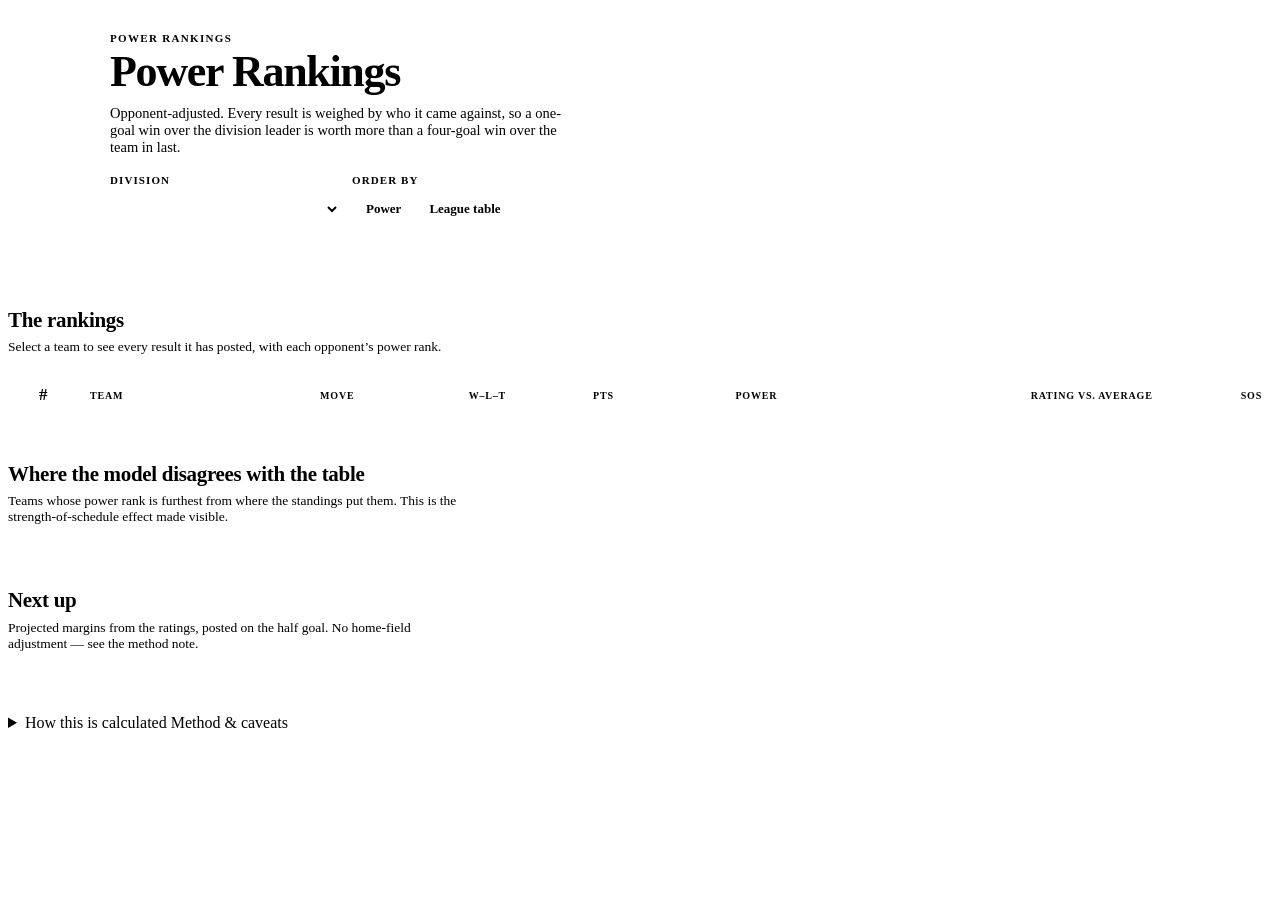
<file: templates/page.html>
<!doctype html>
<html lang="en">
<head>
<meta charset="utf-8">
<meta name="viewport" content="width=device-width, initial-scale=1, viewport-fit=cover">
<title>Power Rankings</title>
<meta name="description" content="Opponent-adjusted power rankings for the NCFC Youth Challenge league.">
<link rel="preconnect" href="https://fonts.googleapis.com">
<link rel="preconnect" href="https://fonts.gstatic.com" crossorigin>
<link rel="stylesheet" href="https://fonts.googleapis.com/css2?family=Archivo:wght@400;500;600;700;800&family=IBM+Plex+Mono:wght@400;500;600&display=swap">
<style>
  /*__SHARED_CSS__*/

  /* ---------- masthead ---------- */

  .masthead {
    border-bottom: 1px solid var(--line);
    background: var(--surface);
  }

  .masthead-inner {
    max-width: 1060px;
    margin: 0 auto;
    padding-inline: 16px;
    padding-block: 24px 20px;
  }

  .eyebrow {
    font-size: 11px;
    font-weight: 600;
    letter-spacing: 0.12em;
    text-transform: uppercase;
    color: var(--ink-3);
    margin: 0 0 6px;
  }

  h1 {
    font-size: clamp(30px, 6vw, 44px);
    font-weight: 800;
    letter-spacing: -0.03em;
    line-height: 1.02;
    margin: 0 0 10px;
  }

  .standfirst {
    margin: 0;
    max-width: 64ch;
    color: var(--ink-2);
    font-size: 14.5px;
  }

  .controls {
    display: flex;
    flex-wrap: wrap;
    gap: 12px;
    align-items: flex-end;
    margin-top: 18px;
  }

  .field { display: flex; flex-direction: column; gap: 5px; }

  .field label {
    font-size: 11px;
    font-weight: 600;
    letter-spacing: 0.1em;
    text-transform: uppercase;
    color: var(--ink-3);
  }

  select {
    font-family: var(--f-display);
    font-size: 15px;
    font-weight: 600;
    color: var(--ink);
    background: var(--surface);
    border: 1px solid var(--line-strong);
    border-radius: var(--r-md);
    padding: 9px 12px;
    min-width: 230px;
    max-width: 100%;
  }

  .toggle {
    display: inline-flex;
    border: 1px solid var(--line-strong);
    border-radius: var(--r-md);
    overflow: hidden;
    background: var(--surface);
  }

  .toggle button {
    font-family: var(--f-display);
    font-size: 13px;
    font-weight: 600;
    padding: 10px 14px;
    border: 0;
    background: transparent;
    color: var(--ink-2);
    cursor: pointer;
  }

  .toggle button + button { border-left: 1px solid var(--line-strong); }

  .toggle button[aria-pressed="true"] {
    background: var(--accent);
    color: var(--surface);
  }

  .meta-line {
    margin-top: 16px;
    font-size: 12px;
    color: var(--ink-3);
    display: flex;
    flex-wrap: wrap;
    gap: 4px 10px;
  }

  .meta-line span:not(:last-child)::after {
    content: "·";
    margin-left: 10px;
    color: var(--line-strong);
  }

  /* ---------- section furniture ---------- */

  section { margin-top: 44px; }

  h2 {
    font-size: 21px;
    font-weight: 700;
    letter-spacing: -0.015em;
    line-height: 1.25;
    margin: 0 0 6px;
  }

  .section-note {
    margin: 0 0 18px;
    color: var(--ink-2);
    font-size: 13.5px;
    max-width: 68ch;
  }

  /* small tags: the club that runs the team, its site code, girls division */
  .chip {
    font-size: 9.5px;
    font-weight: 700;
    letter-spacing: 0.09em;
    text-transform: uppercase;
    color: var(--ink-3);
    border: 1px solid var(--line-strong);
    border-radius: 999px;
    padding: 1px 6px;
    white-space: nowrap;
    vertical-align: 2px;
  }

  /* ---------- featured team ---------- */

  .hero {
    background:
      linear-gradient(105deg,
        color-mix(in srgb, var(--team) 16%, var(--surface)),
        var(--surface) 58%);
    border: 1px solid var(--line);
    border-left: 4px solid var(--team);
    border-radius: var(--r-lg);
    padding: 20px;
  }

  .hero-top {
    display: flex;
    align-items: center;
    gap: 16px;
  }

  .hero-id { flex: 1 1 auto; min-width: 0; }

  .hero-name {
    font-size: clamp(22px, 3.4vw, 30px);
    font-weight: 800;
    letter-spacing: -0.02em;
    line-height: 1.1;
    margin: 0;
    display: flex;
    align-items: center;
    gap: 8px;
    flex-wrap: wrap;
  }

  .hero-sub {
    margin: 4px 0 0;
    font-size: 13px;
    color: var(--ink-2);
  }

  .hero-rank {
    flex: none;
    text-align: right;
    line-height: 1;
  }

  .hero-rank-label {
    display: block;
    font-size: 10px;
    font-weight: 700;
    letter-spacing: 0.12em;
    text-transform: uppercase;
    color: var(--ink-3);
    margin-bottom: 4px;
  }

  .hero-rank-num {
    font-family: var(--f-mono);
    font-size: 52px;
    font-weight: 600;
    line-height: 0.9;
    color: var(--team);
  }

  .hero-rank-of {
    font-family: var(--f-mono);
    font-size: 15px;
    color: var(--ink-3);
    margin-left: 2px;
  }

  /* One joined panel of tiles rather than five floating boxes, so an odd
     count never leaves a lone card stranded on its own row. */
  .stat-row {
    display: grid;
    grid-template-columns: repeat(5, 1fr);
    gap: 1px;
    background: var(--line);
    border: 1px solid var(--line);
    border-radius: var(--r-md);
    overflow: hidden;
    margin-top: 18px;
  }

  .stat {
    background: var(--surface);
    padding: 12px 14px;
    min-width: 0;
  }

  .hero .drawer-stats { display: none !important; }

  .hero-foot {
    display: flex;
    flex-wrap: wrap;
    align-items: center;
    justify-content: space-between;
    gap: 10px 16px;
    margin-top: 16px;
  }

  .hero-foot .drawer-sos { margin-top: 0; }

  .cta {
    display: inline-flex;
    align-items: center;
    gap: 8px;
    font-size: 13.5px;
    font-weight: 700;
    color: var(--surface);
    background: var(--team, var(--accent));
    border-radius: 999px;
    padding: 8px 16px;
    text-decoration: none;
    white-space: nowrap;
  }

  .cta:hover { filter: brightness(1.08); }

  .stat-label {
    font-size: 10px;
    font-weight: 600;
    letter-spacing: 0.09em;
    text-transform: uppercase;
    color: var(--ink-3);
    display: block;
    margin-bottom: 3px;
  }

  .stat-value {
    font-family: var(--f-mono);
    font-variant-numeric: tabular-nums;
    font-size: 21px;
    font-weight: 600;
    line-height: 1.2;
  }

  .stat-sub { font-size: 11px; color: var(--ink-3); }

  /* ---------- table ---------- */

  .table-scroll {
    overflow-x: auto;
    background: var(--surface);
    border: 1px solid var(--line);
    border-radius: var(--r-lg);
  }

  table { border-collapse: collapse; width: 100%; min-width: 700px; }

  thead th {
    font-size: 10px;
    font-weight: 700;
    letter-spacing: 0.08em;
    text-transform: uppercase;
    color: var(--ink-3);
    text-align: right;
    padding: 12px 10px;
    border-bottom: 1px solid var(--line-strong);
    white-space: nowrap;
  }

  thead th.left { text-align: left; }

  tbody td {
    padding: 9px 10px;
    border-bottom: 1px solid var(--line);
    text-align: right;
    vertical-align: middle;
  }

  tbody tr:last-of-type td { border-bottom: 0; }

  .rank-cell {
    font-family: var(--f-mono);
    font-variant-numeric: tabular-nums;
    font-size: 17px;
    font-weight: 600;
    width: 52px;
    text-align: center;
    border-left: 3px solid var(--team);
  }

  .row-team { text-align: left; }

  .team-button {
    font-family: var(--f-display);
    color: var(--ink);
    background: none;
    border: 0;
    padding: 0;
    cursor: pointer;
    text-align: left;
    display: flex;
    align-items: center;
    gap: 9px;
    width: 100%;
  }

  .team-label { min-width: 0; }

  .team-name {
    font-size: 15px;
    font-weight: 700;
    letter-spacing: -0.005em;
    display: flex;
    align-items: center;
    gap: 6px;
    flex-wrap: wrap;
  }

  .chev {
    color: var(--ink-3);
    font-size: 9px;
    transition: transform 0.15s ease;
    flex: none;
  }

  tr.is-open .chev { transform: rotate(90deg); }

  #rows tr:not(.drawer):not(.featured-row):hover { background: var(--surface-2); }
  #rows tr:not(.drawer) { cursor: pointer; }
  #rows tr:not(.drawer):hover .chev { color: var(--ink); }

  tr.featured-row { background: color-mix(in srgb, var(--team) 11%, transparent); }

  tr.featured-row .team-name { color: var(--team); }

  .move {
    font-family: var(--f-mono);
    font-size: 12px;
    font-weight: 600;
    white-space: nowrap;
  }

  .move.up { color: var(--pos); }
  .move.down { color: var(--neg); }
  .move.flat { color: var(--ink-3); }

  /* On a phone the movement rides under the rank instead of taking a column. */
  .rank-move { display: none; }

  .nowrap { white-space: nowrap; }

  .score-cell { font-family: var(--f-mono); font-weight: 600; font-size: 15px; }

  /* diverging rating bar: zero line in the middle, teal right, clay left */
  .bar {
    position: relative;
    width: 118px;
    height: 16px;
    margin-left: auto;
  }

  .bar-zero {
    position: absolute;
    left: 50%;
    top: 0;
    bottom: 0;
    width: 1px;
    background: var(--line-strong);
  }

  .bar-fill {
    position: absolute;
    top: 3px;
    height: 10px;
    border-radius: var(--r-sm);
  }

  .bar-fill.pos { left: calc(50% + 2px); background: var(--pos); }
  .bar-fill.neg { right: calc(50% + 2px); background: var(--neg); }

  .bar-value {
    font-family: var(--f-mono);
    font-variant-numeric: tabular-nums;
    font-size: 12.5px;
    color: var(--ink-2);
    width: 46px;
    display: inline-block;
    text-align: right;
  }

  .rating-cell { display: flex; align-items: center; gap: 8px; justify-content: flex-end; }

  /* ---------- resume drawer ---------- */

  .drawer td {
    padding: 2px 10px 16px;
    border-bottom: 1px solid var(--line);
    text-align: left;
  }

  .drawer .rank-cell { border-left: 3px solid var(--team); }

  .resume {
    display: flex;
    flex-wrap: wrap;
    gap: 8px;
  }

  .game {
    display: flex;
    align-items: center;
    gap: 8px;
    border: 1px solid var(--line);
    border-left-width: 3px;
    border-radius: var(--r-sm);
    padding: 6px 11px 6px 9px;
    background: var(--surface-2);
    font-size: 13px;
  }

  .game.w { border-left-color: var(--pos); }
  .game.l { border-left-color: var(--neg); }
  .game.t { border-left-color: var(--neutral-mark); }

  .game-result {
    font-family: var(--f-mono);
    font-weight: 600;
    font-size: 13px;
  }

  .game.w .game-result { color: var(--pos); }
  .game.l .game-result { color: var(--neg); }
  .game.t .game-result { color: var(--ink-2); }

  .game-opp { color: var(--ink); display: flex; align-items: center; gap: 6px; }

  .oppr {
    font-family: var(--f-mono);
    font-size: 11px;
    font-weight: 600;
    padding: 2px 6px;
    border-radius: 999px;
    background: var(--surface);
    border: 1px solid var(--line-strong);
    color: var(--ink-2);
  }

  .oppr.strong { background: var(--accent); border-color: var(--accent); color: var(--surface); }
  .oppr.middle { background: var(--accent-soft); border-color: var(--accent-soft); color: var(--accent); }

  .venue { color: var(--ink-3); font-size: 11.5px; }

  .drawer-stats {
    display: none;
    flex-wrap: wrap;
    gap: 4px 16px;
    margin-bottom: 10px;
    font-size: 12.5px;
    color: var(--ink-2);
  }

  .drawer-stats b { font-family: var(--f-mono); font-weight: 600; color: var(--ink); }

  .drawer-sos {
    margin-top: 10px;
    font-size: 12.5px;
    color: var(--ink-2);
  }

  /* ---------- movers ---------- */

  .movers {
    display: grid;
    grid-template-columns: repeat(auto-fit, minmax(250px, 1fr));
    gap: 12px;
  }

  .mover {
    background: var(--surface);
    border: 1px solid var(--line);
    border-left: 3px solid var(--team);
    border-radius: var(--r-md);
    padding: 14px 16px;
    display: flex;
    gap: 11px;
    align-items: flex-start;
  }

  .mover-head {
    display: flex;
    align-items: center;
    gap: 8px;
    font-weight: 700;
  }

  .mover-arrow {
    font-family: var(--f-mono);
    font-size: 13px;
    font-weight: 600;
    white-space: nowrap;
  }

  .mover-arrow.up { color: var(--pos); }
  .mover-arrow.down { color: var(--neg); }

  .mover-why { font-size: 12.5px; color: var(--ink-2); margin-top: 3px; }

  /* ---------- fixtures ---------- */

  .fixtures {
    display: grid;
    gap: 1px;
    background: var(--line);
    border: 1px solid var(--line);
    border-radius: var(--r-md);
    overflow: hidden;
  }

  .fixture {
    background: var(--surface);
    padding: 10px 14px;
    display: flex;
    flex-wrap: wrap;
    align-items: center;
    gap: 6px 12px;
  }

  .fixture-date {
    font-family: var(--f-mono);
    font-size: 12px;
    color: var(--ink-3);
    width: 76px;
    flex: none;
  }

  .fixture-teams {
    flex: 1 1 240px;
    font-size: 14px;
    display: flex;
    align-items: center;
    gap: 7px;
    min-width: 0;
  }

  .fixture-teams .vs { color: var(--ink-3); font-size: 12px; }

  .fixture-call {
    font-size: 12.5px;
    color: var(--ink-2);
    font-family: var(--f-mono);
    margin-left: auto;
    white-space: nowrap;
  }

  /* ---------- method ---------- */

  .method h3 {
    font-size: 14px;
    font-weight: 700;
    margin: 20px 0 6px;
  }

  .method h3:first-of-type { margin-top: 16px; }

  .method p { margin: 0 0 10px; color: var(--ink-2); font-size: 14px; max-width: 68ch; }

  .method strong { color: var(--ink); }

  .caveat {
    border-left: 3px solid var(--neg);
    padding-left: 14px;
    margin-top: 18px;
  }

  footer {
    margin-top: 40px;
    padding-top: 18px;
    border-top: 1px solid var(--line);
    font-size: 12px;
    color: var(--ink-3);
  }

  .empty {
    background: var(--surface);
    border: 1px dashed var(--line-strong);
    border-radius: var(--r-lg);
    padding: 30px 20px;
    text-align: center;
    color: var(--ink-2);
  }

  @media (prefers-reduced-motion: reduce) {
    * { transition: none !important; animation: none !important; }
  }

  @media (max-width: 760px) {
    .stat-row { grid-template-columns: repeat(2, 1fr); }
    .stat:last-child:nth-child(odd) { grid-column: 1 / -1; }
  }

  @media (max-width: 560px) {
    .masthead-inner { padding-block: 20px 16px; }
    select { min-width: 0; width: 100%; }
    .field { width: 100%; }
    /* Date and line share the top row; the matchup gets the full width. */
    .fixture { display: grid; grid-template-columns: auto 1fr; gap: 4px 12px; }
    .fixture-date { width: auto; }
    .fixture-teams { grid-column: 1 / -1; grid-row: 2; flex-wrap: wrap; }
    .fixture-call { grid-row: 1; grid-column: 2; text-align: right; }
    .hero { padding: 16px; }
    .hero-top { gap: 12px; }
    .hero-top .crest { width: 44px; height: auto; }
    .hero-rank-num { font-size: 42px; }
    .stat-value { font-size: 19px; }
    .cta { width: 100%; justify-content: center; }
    h2 { font-size: 19px; }
    section { margin-top: 36px; }

    /* Rankings table: fit the phone instead of scrolling sideways. Move rides
       under the rank; the rating and SOS move into the team's drawer. */
    table { min-width: 0; }
    .col-move, .col-rating, .col-sos { display: none; }
    thead th { padding: 11px 6px; }
    tbody td { padding: 10px 6px; }
    .rank-cell { width: 38px; font-size: 16px; line-height: 1.2; }
    .rank-move { display: block; font-size: 10.5px; margin-top: 2px; }
    .rank-move.flat { display: none; }
    .team-button { gap: 7px; }
    .team-name { font-size: 14.5px; line-height: 1.25; }
    .score-cell { font-size: 14px; }
    .drawer td { padding: 2px 8px 14px 6px; }
    .game { width: 100%; }
    .game .venue { margin-left: auto; }
    .drawer-stats { display: flex; }
  }
</style>
</head>
<body>
<header class="masthead">
  <div class="masthead-inner">
    <p class="eyebrow" id="league-eyebrow">Power Rankings</p>
    <h1>Power Rankings</h1>
    <p class="standfirst">
      Opponent-adjusted. Every result is weighed by who it came against, so a one-goal win
      over the division leader is worth more than a four-goal win over the team in last.
    </p>
    <div class="controls">
      <div class="field">
        <label for="division-select">Division</label>
        <select id="division-select"></select>
      </div>
      <div class="field">
        <label for="sort-power">Order by</label>
        <div class="toggle" role="group" aria-label="Sort order">
          <button type="button" id="sort-power" aria-pressed="true">Power</button>
          <button type="button" id="sort-table" aria-pressed="false">League table</button>
        </div>
      </div>
    </div>
    <div class="meta-line" id="meta-line"></div>
  </div>
</header>

<main class="wrap">
  <section id="featured-section" hidden>
    <h2>Your team</h2>
    <p class="section-note" id="featured-note"></p>
    <div id="featured"></div>
  </section>

  <section id="rankings-section">
    <h2 id="rankings-heading">The rankings</h2>
    <p class="section-note">
      Select a team to see every result it has posted, with each opponent&rsquo;s power rank.
    </p>
    <div class="table-scroll">
      <table>
        <thead>
          <tr>
            <th scope="col" class="rank-cell">#</th>
            <th scope="col" class="left">Team</th>
            <th scope="col" class="col-move">Move</th>
            <th scope="col">W&ndash;L&ndash;T</th>
            <th scope="col">Pts</th>
            <th scope="col">Power</th>
            <th scope="col" class="col-rating">Rating vs. average</th>
            <th scope="col" class="col-sos">SOS</th>
          </tr>
        </thead>
        <tbody id="rows"></tbody>
      </table>
    </div>
  </section>

  <section id="movers-section">
    <h2>Where the model disagrees with the table</h2>
    <p class="section-note">
      Teams whose power rank is furthest from where the standings put them. This is the
      strength-of-schedule effect made visible.
    </p>
    <div class="movers" id="movers"></div>
  </section>

  <section id="fixtures-section">
    <h2>Next up</h2>
    <p class="section-note">
      Projected margins from the ratings, posted on the half goal. No home-field adjustment
      &mdash; see the method note.
    </p>
    <div class="fixtures" id="fixtures"></div>
  </section>

  <section>
    <details class="fold method">
      <summary>How this is calculated <span class="fold-hint">Method &amp; caveats</span></summary>
      <div class="fold-body">
      <h3>Two ratings, blended</h3>
      <p>
        Every team gets two independent ratings, then they are combined into the
        <strong>Power</strong> score on a 0&ndash;100 scale where 50 is an average team in
        that division.
      </p>
      <p>
        <strong>Colley</strong> looks only at wins and losses. Every team starts at .500, and
        a team&rsquo;s rating is pulled toward the average rating of the opponents it has faced.
        Beat a good team and your rating rises more than it would for beating a bad one.
      </p>
      <p>
        <strong>Massey</strong> looks at goal margin, so a 4&ndash;0 win counts for more than a
        1&ndash;0 win over the same opponent. It is solved as a single system across the whole
        division, which means a margin is judged against the opponent who conceded it.
      </p>
      <p id="weights-note"></p>

      <h3>Blowouts are capped, because the league caps them</h3>
      <p>
        This league records a maximum of four goals per team per game, and caps each
        game&rsquo;s differential at four. Those caps are applied here too, so beating a weak
        team 9&ndash;0 is worth exactly the same as beating them 4&ndash;0. Running up the score
        earns nothing.
      </p>

      <h3>Strength of schedule</h3>
      <p>
        <strong>SOS</strong> is the average power score of the opponents a team has actually
        played. A team with SOS rank 1 has faced the hardest slate in its division so far.
        Early in a season this varies a lot, which is most of the reason the power order and
        the table order differ.
      </p>

      <h3>What the numbers mean</h3>
      <p>
        <strong>Rating</strong> is on a goals scale: it is the margin a team would be expected
        to win by against an average team in its division. The gap between two ratings is a
        projected margin, which is where the &ldquo;Next up&rdquo; calls come from.
      </p>
      <p>
        Those calls are posted on the half goal, the way a betting line is: a projection of
        1.28 goes up as 1.5. Tenths would claim precision the ratings do not have on a sample
        this size. A game that rounds to zero is shown as too close to call.
      </p>

      <h3>The crests</h3>
      <p>
        Every team gets its own crest, so a division of ten arrives as ten identities rather
        than ten grey rows. Each one is a kit &mdash; two or three colors in a pattern, with
        the team&rsquo;s letters across the band &mdash; drawn as SVG in the browser. No badge
        artwork is used anywhere on the page.
      </p>

      <div class="caveat">
        <h3>Read it with the sample size in mind</h3>
        <p id="caveat-text"></p>
        <p>
          There is no home-field adjustment. These are club fields with short travel, and a
          sample this small could not separate a real home effect from noise. The model also
          has no knowledge of who was missing, who is playing up, or what the weather did.
        </p>
      </div>
      </div>
    </details>
  </section>

  <footer>
    <p id="footer-text"></p>
  </footer>
</main>

<script>
  const DATA = /*__RANKINGS_DATA__*/null;

  const state = {
    divisionId: null,
    sort: "power",
    open: new Set(),
  };

  const $ = (id) => document.getElementById(id);
  const el = (tag, cls, text) => {
    const node = document.createElement(tag);
    if (cls) node.className = cls;
    if (text !== undefined) node.textContent = text;
    return node;
  };

  const division = () => DATA.divisions.find((d) => d.id === state.divisionId);
  const signed = (n, digits = 1) => (n > 0 ? "+" : n < 0 ? "−" : "") + Math.abs(n).toFixed(digits);
  const recordOf = (t) => `${t.record.w}–${t.record.l}–${t.record.t}`;

  function featuredTeam(div) {
    if (!div) return null;
    return div.teams.find((t) => t.league_team_id === DATA.featured_team) || null;
  }

  function teamsById(div) {
    return new Map(div.teams.map((t) => [t.id, t]));
  }

  /*__CREST_JS__*/

  /* ---------- controls ---------- */

  /* The division lives in the URL hash (#u11-red-boys), so a link to one
     division opens on it and the back button steps between divisions. */
  const slug = (name) => name.toLowerCase().replace(/[^a-z0-9]+/g, "-").replace(/^-|-$/g, "");

  function divisionFromHash() {
    const want = decodeURIComponent(location.hash.slice(1));
    const hit = want && DATA.divisions.find((d) => slug(d.name) === want);
    return hit ? hit.id : null;
  }

  // "U15/16 Girls" sorts as 15; boys before girls, then youngest first,
  // then the league's own Red / Navy / Gray order within an age.
  function divisionOrder(d) {
    const age = Number((d.name.match(/U(\d+)/) || [])[1] || 99);
    const girls = /girls/i.test(d.name) ? 1 : 0;
    const tier = ["red", "navy", "gray"].findIndex((c) => d.name.toLowerCase().includes(c));
    return [girls, age, tier < 0 ? 9 : tier];
  }

  function buildDivisionSelect() {
    const select = $("division-select");
    const sorted = [...DATA.divisions].sort((a, b) => {
      const x = divisionOrder(a), y = divisionOrder(b);
      return x[0] - y[0] || x[1] - y[1] || x[2] - y[2];
    });
    const groups = new Map();
    for (const d of sorted) {
      const label = /girls/i.test(d.name) ? "Girls" : "Boys";
      if (!groups.has(label)) groups.set(label, el("optgroup"));
      const group = groups.get(label);
      group.label = label;
      const option = el("option", null, d.name);
      option.value = String(d.id);
      group.append(option);
    }
    select.append(...groups.values());
    select.value = String(state.divisionId);

    select.addEventListener("change", (e) => {
      const d = DATA.divisions.find((x) => x.id === Number(e.target.value));
      if (d) location.hash = slug(d.name);
    });
    window.addEventListener("hashchange", () => {
      const id = divisionFromHash() ?? DATA.featured_division ?? state.divisionId;
      if (id === state.divisionId) return;
      state.divisionId = id;
      state.open.clear();
      select.value = String(id);
      render();
    });
  }

  function bindSort() {
    const set = (mode) => {
      state.sort = mode;
      $("sort-power").setAttribute("aria-pressed", String(mode === "power"));
      $("sort-table").setAttribute("aria-pressed", String(mode === "table"));
      render();
    };
    $("sort-power").addEventListener("click", () => set("power"));
    $("sort-table").addEventListener("click", () => set("table"));
  }

  /* ---------- sections ---------- */

  function renderMeta(div) {
    const parts = [
      `${div.teams.length} teams`,
      `${div.games_played} of ${div.games_total} games played`,
      // A moved game is still one of the division's own, so it is counted in
      // the total above and only flagged here as having shifted weekends.
      ...(div.games_moved ? [`${div.games_moved} rescheduled`] : []),
      `updated ${new Date(DATA.generated_at).toLocaleDateString(undefined, {
        month: "short", day: "numeric", year: "numeric",
      })}`,
    ];
    const line = $("meta-line");
    line.replaceChildren();
    parts.forEach((p) => line.append(el("span", null, p)));
    $("league-eyebrow").textContent = DATA.league;

    $("rankings-heading").textContent = div.name;
    document.title = `Power Rankings · ${div.name}`;
  }

  function renderFeatured(div) {
    const team = featuredTeam(div);
    const section = $("featured-section");
    const host = $("featured");
    if (!team) {
      section.hidden = true;
      host.replaceChildren();  // a hidden crest is still a crest in the document
      return;
    }
    section.hidden = false;

    $("featured-note").textContent =
      `How ${team.short} looks once the schedule is accounted for.`;

    host.replaceChildren();
    const card = tint(el("div", "hero"), team);

    const top = el("div", "hero-top");
    top.append(crest(team, 58));

    const idBlock = el("div", "hero-id");
    const name = el("h3", "hero-name");
    name.append(document.createTextNode(team.short));
    for (const tag of tags(team)) name.append(el("span", "chip", tag));
    idBlock.append(name);

    idBlock.append(el("p", "hero-sub", div.name));
    top.append(idBlock);

    const rank = el("div", "hero-rank");
    rank.append(el("span", "hero-rank-label", "Power rank"));
    rank.append(el("span", "hero-rank-num", String(team.power_rank)));
    rank.append(el("span", "hero-rank-of", `/${div.teams.length}`));
    top.append(rank);
    card.append(top);

    const stats = el("div", "stat-row");
    const cards = [
      ["Power score", team.power_score.toFixed(1), "50 is average"],
      ["League table", `#${team.table_rank}`,
        team.movement === 0
          ? "same as the power rank"
          : `${Math.abs(team.movement)} ${Math.abs(team.movement) === 1 ? "place" : "places"} ` +
            `${team.movement > 0 ? "better" : "worse"} here`],
      ["Record", recordOf(team), `${team.record.pts} pts · GD ${signed(team.record.gd, 0)}`],
      ["Rating", signed(team.rating, 2), "goals vs. average team"],
      ["Schedule", `#${team.sos_rank}`, "hardest slate faced = #1"],
    ];
    for (const [label, value, sub] of cards) {
      const stat = el("div", "stat");
      stat.append(el("span", "stat-label", label));
      stat.append(el("div", "stat-value", value));
      stat.append(el("div", "stat-sub", sub));
      stats.append(stat);
    }
    card.append(stats);

    const resume = buildResume(team, div);
    resume.style.marginTop = "18px";
    card.append(resume);

    // The featured team has a page of its own -- every fixture it has left,
    // with odds and a simulated finish -- so the way in sits on its card.
    const foot = el("div", "hero-foot");
    const sos = resume.querySelector(".drawer-sos");
    if (sos) foot.append(sos);
    const anchor = el("a", "cta", `Full ${team.short} report →`);
    anchor.href = "team.html";
    foot.append(anchor);
    card.append(foot);
    host.append(card);
  }

  function moverReason(team, div) {
    const n = div.teams.length;
    const hard = team.sos_rank <= n / 3;
    const soft = team.sos_rank > (2 * n) / 3;
    if (team.movement > 0) {
      if (hard) return `Toughest slate in the division (SOS #${team.sos_rank}); the record understates them.`;
      return "Beat the teams it played by more than the table rewards.";
    }
    if (soft) return `Points came against the softest slate so far (SOS #${team.sos_rank}).`;
    return "Results are thinner than the points total suggests.";
  }

  function renderMovers(div) {
    const host = $("movers");
    host.replaceChildren();
    const ranked = div.teams
      .filter((t) => t.movement !== 0)
      .sort((a, b) => Math.abs(b.movement) - Math.abs(a.movement))
      .slice(0, 3);

    if (!ranked.length) {
      $("movers-section").hidden = true;
      return;
    }
    $("movers-section").hidden = false;

    for (const team of ranked) {
      const card = tint(el("div", "mover"), team);
      card.append(crest(team, 34));

      const body = el("div");
      const head = el("div", "mover-head");
      head.append(el("span", null, team.short));
      const up = team.movement > 0;
      head.append(el("span", `mover-arrow ${up ? "up" : "down"}`,
        `${up ? "▲" : "▼"}${Math.abs(team.movement)}`));
      body.append(head);
      body.append(el("div", "mover-why",
        `Table #${team.table_rank} → power #${team.power_rank}. ${moverReason(team, div)}`));
      card.append(body);
      host.append(card);
    }
  }

  function buildResume(team, div) {
    const wrapper = el("div");

    // Only shown on a phone, where these columns are hidden.
    const stats = el("div", "drawer-stats");
    for (const [label, value] of [
      ["Rating", signed(team.rating, 2)],
      ["SOS", `#${team.sos_rank}`],
      ["Table", `#${team.table_rank}`],
    ]) {
      const item = el("span", null, `${label} `);
      item.append(el("b", null, value));
      stats.append(item);
    }
    wrapper.append(stats);

    const list = el("div", "resume");
    const byId = teamsById(div);

    if (!team.resume.length) {
      list.append(el("span", "venue", "No completed games yet."));
    }

    for (const g of team.resume) {
      const game = el("div", `game ${g.outcome.toLowerCase()}`);
      game.append(el("span", "game-result", `${g.outcome} ${g.gf}–${g.ga}`));

      const opp = el("span", "game-opp");
      const oppTeam = byId.get(g.opponent_id);
      if (oppTeam) opp.append(crest(oppTeam, 18));
      opp.append(el("span", null, g.opponent));
      game.append(opp);

      const badge = el("span", `oppr ${g.quality}`, `#${g.opponent_rank}`);
      badge.title = `${g.opponent} is ranked ${g.opponent_rank} of ${div.teams.length}`;
      game.append(badge);
      game.append(el("span", "venue", g.home ? "home" : "away"));
      list.append(game);
    }
    wrapper.append(list);

    if (team.resume.length) {
      const note = el("div", "drawer-sos");
      note.textContent =
        `Average opponent power score ${team.sos.toFixed(1)} — ` +
        `${team.sos_rank}${ordinal(team.sos_rank)} hardest of ${div.teams.length} in this division.`;
      wrapper.append(note);
    }
    return wrapper;
  }

  function ordinal(n) {
    const s = ["th", "st", "nd", "rd"];
    const v = n % 100;
    return s[(v - 20) % 10] || s[v] || s[0];
  }

  function renderRows(div) {
    const body = $("rows");
    body.replaceChildren();

    const teams = [...div.teams].sort((a, b) =>
      state.sort === "power" ? a.power_rank - b.power_rank : a.table_rank - b.table_rank);

    const maxRating = Math.max(1e-6, ...div.teams.map((t) => Math.abs(t.rating)));

    for (const team of teams) {
      const tr = tint(el("tr"), team);
      const isFeatured = team.league_team_id === DATA.featured_team;
      if (isFeatured) tr.classList.add("featured-row");
      const isOpen = state.open.has(team.id);
      if (isOpen) tr.classList.add("is-open");

      const rankCell = el("td", "rank-cell num",
        String(state.sort === "power" ? team.power_rank : team.table_rank));
      tr.append(rankCell);

      const nameCell = el("td", "row-team");
      const button = el("button", "team-button");
      button.type = "button";
      button.setAttribute("aria-expanded", String(isOpen));
      // U+FE0E keeps iOS from drawing the arrow as a play-button emoji.
      button.append(el("span", "chev", "\u25B6\uFE0E"));
      button.append(crest(team, 30));

      const label = el("div", "team-label");
      const name = el("div", "team-name");
      name.append(document.createTextNode(team.short));
      for (const tag of tags(team)) name.append(el("span", "chip", tag));
      label.append(name);
      button.append(label);

      button.addEventListener("click", () => {
        if (state.open.has(team.id)) state.open.delete(team.id);
        else state.open.add(team.id);
        renderRows(division());
      });
      nameCell.append(button);
      tr.append(nameCell);
      // The whole row opens the drawer; the button stays the keyboard target.
      tr.addEventListener("click", (e) => { if (!button.contains(e.target)) button.click(); });

      const dir = team.movement > 0 ? "up" : team.movement < 0 ? "down" : "flat";
      const moveText = team.movement === 0
        ? "–"
        : `${team.movement > 0 ? "▲" : "▼"}${Math.abs(team.movement)}`;
      const moveCell = el("td", "col-move");
      const move = el("span", `move ${dir}`, moveText);
      move.title = `League table #${team.table_rank}, power #${team.power_rank}`;
      moveCell.append(move);
      tr.append(moveCell);
      rankCell.append(el("span", `move rank-move ${dir}`, moveText));

      tr.append(el("td", "num nowrap", recordOf(team)));
      tr.append(el("td", "num", String(team.record.pts)));
      tr.append(el("td", "score-cell", team.power_score.toFixed(1)));

      const ratingCell = el("td", "col-rating");
      const holder = el("div", "rating-cell");
      holder.append(el("span", "bar-value", signed(team.rating, 2)));
      const bar = el("div", "bar");
      bar.append(el("div", "bar-zero"));
      const fill = el("div", `bar-fill ${team.rating >= 0 ? "pos" : "neg"}`);
      fill.style.width = `${(Math.abs(team.rating) / maxRating) * 50}%`;
      bar.append(fill);
      holder.append(bar);
      ratingCell.append(holder);
      tr.append(ratingCell);

      const sosCell = el("td", "num col-sos", `#${team.sos_rank}`);
      sosCell.title = `Average opponent power score ${team.sos.toFixed(1)}`;
      tr.append(sosCell);

      body.append(tr);

      if (isOpen) {
        const drawer = tint(el("tr", "drawer"), team);
        drawer.append(el("td", "rank-cell"));
        const cell = el("td");
        cell.colSpan = 7;
        cell.append(buildResume(team, div));
        drawer.append(cell);
        body.append(drawer);
      }
    }
  }

  function renderFixtures(div) {
    const host = $("fixtures");
    const section = $("fixtures-section");
    host.replaceChildren();
    const byId = teamsById(div);

    const next = div.upcoming.slice(0, 6);
    if (!next.length) { section.hidden = true; return; }
    section.hidden = false;

    for (const f of next) {
      const row = el("div", "fixture");
      row.append(el("span", "fixture-date num", f.date.replace(/,\s*\d{4}$/, "")));

      const teams = el("div", "fixture-teams");
      const home = byId.get(f.home_id);
      const away = byId.get(f.away_id);
      if (home) teams.append(crest(home, 20));
      teams.append(el("span", null, f.home));
      teams.append(el("span", "vs", "v"));
      if (away) teams.append(crest(away, 20));
      teams.append(el("span", null, f.away));
      row.append(teams);

      // The line arrives already posted on the half goal, so show 2 rather
      // than 2.0 and 1.5 as it is. A line of zero is a pick'em.
      const call = f.margin === 0
        ? "too close to call"
        : `${f.favorite} by ${f.margin.toFixed(f.margin % 1 ? 1 : 0)}`;
      row.append(el("span", "fixture-call", call));
      host.append(row);
    }
  }

  function renderMethod(div) {
    const s = DATA.settings;
    $("weights-note").textContent =
      `The two are blended ${Math.round(s.massey_weight * 100)}% Massey to ` +
      `${Math.round(s.colley_weight * 100)}% Colley. Margin carries more signal than ` +
      `win-loss in a short season, but win-loss is what the table rewards, so neither ` +
      `is allowed to dominate.`;

    const perTeam = div.teams.length ? (div.games_played * 2) / div.teams.length : 0;
    $("caveat-text").textContent =
      `This division has played ${div.games_played} games — about ` +
      `${perTeam.toFixed(0)} per team. That is a small sample, and the ratings are ` +
      `deliberately pulled toward average to keep one lopsided result from running away ` +
      `with the list. Expect the order to move around for a few more weekends, and treat ` +
      `gaps of a point or two as noise rather than a real difference.`;

    $("footer-text").textContent =
      `Built from the published ${DATA.league} schedule and results. ` +
      `Figures recomputed from the game-by-game scores; the win-loss-tie and goal totals ` +
      `match the league's official standings exactly. Last updated ` +
      `${new Date(DATA.generated_at).toLocaleString()}.`;
  }

  function render() {
    const div = division();
    if (!div) return;
    renderMeta(div);
    renderFeatured(div);
    renderRows(div);
    renderMovers(div);
    renderFixtures(div);
    renderMethod(div);
  }

  state.divisionId = divisionFromHash()
    ?? DATA.featured_division ?? (DATA.divisions[0] && DATA.divisions[0].id);
  buildDivisionSelect();
  bindSort();
  render();
</script>
</body>
</html>
</file>
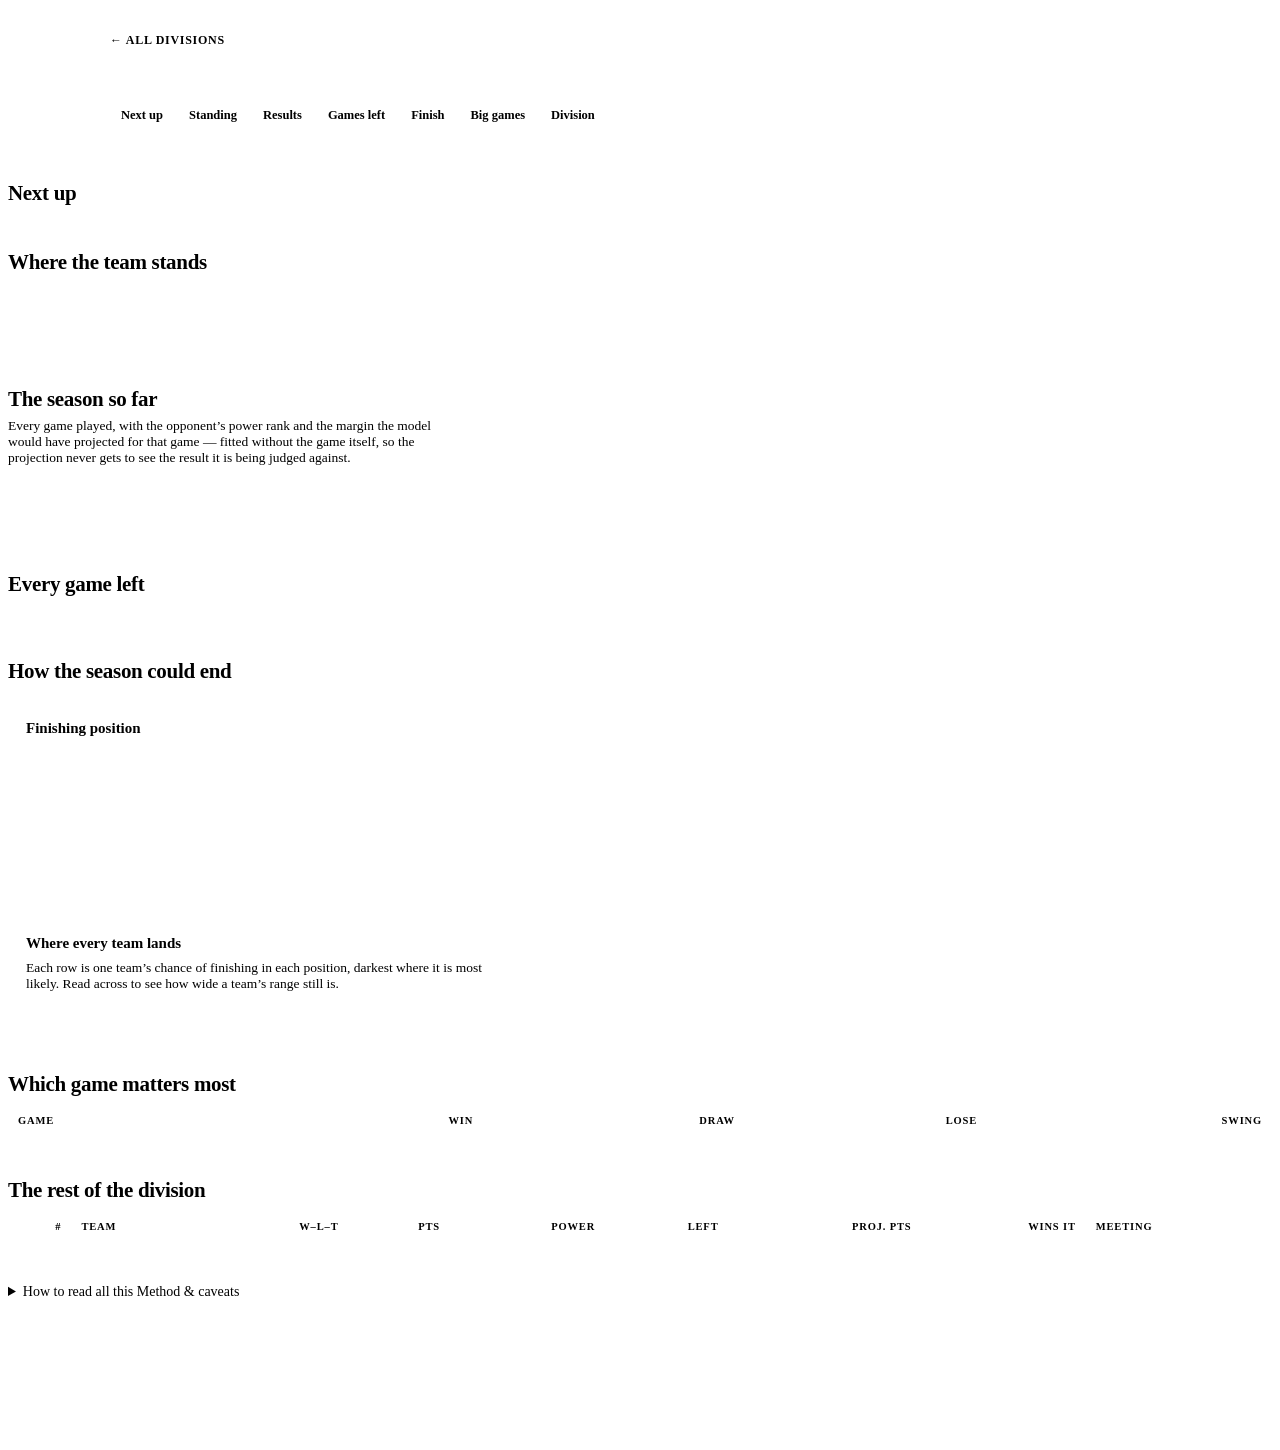
<file: templates/team.html>
<!doctype html>
<html lang="en">
<head>
<meta charset="utf-8">
<meta name="viewport" content="width=device-width, initial-scale=1, viewport-fit=cover">
<title>Team Report</title>
<meta name="description" content="A full season report for one team in the NCFC Youth Challenge league: form, opponents, every remaining fixture, and a simulated finish.">
<link rel="preconnect" href="https://fonts.googleapis.com">
<link rel="preconnect" href="https://fonts.gstatic.com" crossorigin>
<link rel="stylesheet" href="https://fonts.googleapis.com/css2?family=Archivo:wght@400;500;600;700;800&family=IBM+Plex+Mono:wght@400;500;600&display=swap">
<style>
  /*__SHARED_CSS__*/

  /* ---------- masthead ---------- */

  .masthead {
    border-bottom: 1px solid var(--line);
    background: var(--surface);
  }

  .masthead-inner {
    max-width: 1060px;
    margin: 0 auto;
    padding-inline: 16px;
    padding-block: 22px 18px;
  }

  .backlink {
    display: inline-flex;
    align-items: center;
    gap: 6px;
    font-size: 12px;
    font-weight: 600;
    letter-spacing: 0.06em;
    text-transform: uppercase;
    color: var(--ink-3);
    text-decoration: none;
    margin-bottom: 14px;
  }

  .backlink:hover { color: var(--accent); }

  .title-row {
    display: flex;
    align-items: center;
    gap: 16px;
    flex-wrap: wrap;
  }

  h1 {
    font-size: clamp(32px, 7vw, 52px);
    font-weight: 800;
    letter-spacing: -0.03em;
    line-height: 1;
    margin: 0;
  }

  .title-sub {
    margin: 4px 0 0;
    color: var(--ink-2);
    font-size: 14px;
    font-weight: 600;
  }

  .standfirst {
    margin: 14px 0 0;
    max-width: 62ch;
    color: var(--ink-2);
    font-size: 14.5px;
  }

  .meta-line {
    display: flex;
    flex-wrap: wrap;
    gap: 6px 14px;
    margin-top: 14px;
    font-size: 12px;
    color: var(--ink-3);
    font-family: var(--f-mono);
  }

  .meta-line span:not(:last-child)::after {
    content: "·";
    margin-left: 14px;
    color: var(--line-strong);
  }

  /* ---------- section jump bar ----------
     The report runs long on a phone, so a thin bar of section links stays
     pinned under the top edge. It scrolls sideways rather than wrapping. */

  .jump {
    position: sticky;
    top: 0;
    z-index: 5;
    background: color-mix(in srgb, var(--surface) 88%, transparent);
    -webkit-backdrop-filter: saturate(1.4) blur(10px);
    backdrop-filter: saturate(1.4) blur(10px);
    border-bottom: 1px solid var(--line);
  }

  .jump-inner {
    max-width: 1060px;
    margin: 0 auto;
    padding: 8px 16px;
    display: flex;
    gap: 4px;
    overflow-x: auto;
    scrollbar-width: none;
  }

  .jump-inner::-webkit-scrollbar { display: none; }

  .jump a {
    flex: none;
    font-size: 12.5px;
    font-weight: 600;
    color: var(--ink-2);
    text-decoration: none;
    padding: 6px 11px;
    border-radius: 999px;
  }

  .jump a:hover { background: var(--surface-2); color: var(--ink); }

  .jump a.is-here { background: var(--accent-soft); color: var(--accent); }

  /* ---------- shell ---------- */

  .wrap { padding-block: 0 64px; }

  section { margin-top: 44px; }

  h2 {
    font-size: 21px;
    font-weight: 700;
    letter-spacing: -0.015em;
    margin: 0 0 6px;
    display: flex;
    align-items: baseline;
    gap: 10px;
    flex-wrap: wrap;
  }

  h2 .h2-count {
    font-family: var(--f-mono);
    font-size: 12px;
    font-weight: 500;
    color: var(--ink-3);
    letter-spacing: 0;
  }

  h3 {
    font-size: 15px;
    font-weight: 700;
    margin: 0 0 8px;
  }

  .section-note {
    margin: 0 0 18px;
    max-width: 68ch;
    color: var(--ink-2);
    font-size: 13.5px;
  }

  .card {
    background: var(--surface);
    border: 1px solid var(--line);
    border-radius: var(--r-lg);
    padding: 18px;
  }

  /* ---------- next up ---------- */

  .nextup {
    background: var(--surface);
    border: 1px solid var(--line);
    border-left: 4px solid var(--team, var(--accent));
    border-radius: var(--r-lg);
    padding: 20px;
    margin-top: 22px;
  }

  .nextup-head {
    display: flex;
    justify-content: space-between;
    align-items: baseline;
    gap: 12px;
    flex-wrap: wrap;
    margin-bottom: 14px;
  }

  .nextup-when {
    font-size: 19px;
    font-weight: 700;
    letter-spacing: -0.01em;
  }

  .countdown {
    font-family: var(--f-mono);
    font-size: 12px;
    font-weight: 600;
    color: var(--ink);
    background: var(--surface-2);
    border-radius: 999px;
    padding: 3px 11px;
  }

  .matchup {
    display: flex;
    align-items: center;
    gap: 14px;
    flex-wrap: wrap;
  }

  .matchup-side {
    display: flex;
    align-items: center;
    gap: 9px;
    font-size: 17px;
    font-weight: 700;
  }

  .matchup-vs {
    font-family: var(--f-mono);
    font-size: 12px;
    color: var(--ink-3);
    text-transform: uppercase;
    letter-spacing: 0.08em;
  }

  .venue {
    margin-top: 14px;
    font-size: 13px;
    color: var(--ink-2);
    display: flex;
    flex-wrap: wrap;
    gap: 4px 10px;
    align-items: baseline;
  }

  .venue .where { font-weight: 600; color: var(--ink); }

  /* ---------- stat tiles ---------- */

  .tiles {
    display: grid;
    grid-template-columns: repeat(2, 1fr);
    gap: 1px;
    background: var(--line);
    border: 1px solid var(--line);
    border-radius: var(--r-lg);
    overflow: hidden;
  }

  .tile {
    background: var(--surface);
    padding: 14px 16px;
  }

  @media (min-width: 720px) {
    .tiles { grid-template-columns: repeat(4, 1fr); }
  }

  .tile-label {
    font-size: 10.5px;
    font-weight: 600;
    letter-spacing: 0.1em;
    text-transform: uppercase;
    color: var(--ink-3);
  }

  .tile-value {
    font-family: var(--f-mono);
    font-size: 25px;
    font-weight: 600;
    letter-spacing: -0.02em;
    line-height: 1.2;
    margin-top: 3px;
  }

  .tile-sub {
    font-size: 11.5px;
    color: var(--ink-2);
    margin-top: 2px;
  }

  .verdict {
    margin-top: 18px;
    padding: 16px 18px;
    background: var(--surface-2);
    border-radius: var(--r-md);
    font-size: 14px;
    line-height: 1.6;
  }

  .verdict p { margin: 0 0 10px; }
  .verdict p:last-child { margin-bottom: 0; }

  /* ---------- ladder ---------- */

  .ladder { margin-top: 20px; }

  .rung {
    display: grid;
    grid-template-columns: 26px minmax(96px, 150px) 1fr 46px;
    align-items: center;
    gap: 10px;
    padding: 4px 0;
    font-size: 13px;
  }

  .rung.me { font-weight: 700; }

  .rung-rank { font-family: var(--f-mono); color: var(--ink-3); text-align: right; font-size: 12px; }

  .rung-name {
    display: flex;
    align-items: center;
    gap: 7px;
    min-width: 0;
    white-space: nowrap;
  }

  .rung-name span {
    min-width: 0;
    overflow: hidden;
    text-overflow: ellipsis;
  }

  .rung-track {
    position: relative;
    height: 13px;
    background: var(--surface-2);
    border-radius: 3px;
    overflow: hidden;
  }

  .rung-fill {
    position: absolute;
    inset: 0 auto 0 0;
    background: var(--line-strong);
    border-radius: 3px;
  }

  .rung.me .rung-fill { background: var(--team, var(--accent)); }

  .rung-mid {
    position: absolute;
    top: 0;
    bottom: 0;
    left: 50%;
    width: 1px;
    background: var(--ink-3);
    opacity: 0.55;
  }

  .rung-score { font-family: var(--f-mono); font-size: 12px; text-align: right; }

  /* ---------- results ---------- */

  .results { display: grid; gap: 10px; }

  .result {
    display: grid;
    grid-template-columns: 62px 1fr auto;
    align-items: center;
    gap: 12px;
    background: var(--surface);
    border: 1px solid var(--line);
    border-left: 3px solid var(--line-strong);
    border-radius: var(--r-md);
    padding: 11px 14px;
  }

  .result.w { border-left-color: var(--pos); }
  .result.l { border-left-color: var(--neg); }
  .result.t { border-left-color: var(--neutral-mark); }

  .result-score {
    font-family: var(--f-mono);
    font-size: 15px;
    font-weight: 600;
  }

  .result-opp {
    display: flex;
    align-items: center;
    gap: 8px;
    flex-wrap: wrap;
    font-size: 14px;
  }

  .result-meta {
    font-size: 11.5px;
    color: var(--ink-3);
    margin-top: 2px;
    font-family: var(--f-mono);
  }

  .edge {
    font-family: var(--f-mono);
    font-size: 12px;
    font-weight: 600;
    text-align: right;
    white-space: nowrap;
  }

  .edge-sub {
    font-size: 10.5px;
    color: var(--ink-3);
    font-family: var(--f-display);
    font-weight: 400;
  }

  .up { color: var(--pos); }
  .down { color: var(--neg); }

  .oppr {
    font-family: var(--f-mono);
    font-size: 11px;
    font-weight: 600;
    border-radius: 999px;
    padding: 1px 7px;
    border: 1px solid var(--line-strong);
    color: var(--ink-2);
  }

  .oppr.strong { border-color: var(--pos); color: var(--pos); }
  .oppr.weak { border-color: var(--neg); color: var(--neg); }

  /* ---------- fixtures ---------- */

  .fixtures { display: grid; gap: 16px; }

  .fixture {
    background: var(--surface);
    border: 1px solid var(--line);
    border-radius: var(--r-lg);
    overflow: hidden;
  }

  .fixture.undated { border-style: dashed; }

  .fixture-head {
    display: flex;
    justify-content: space-between;
    align-items: baseline;
    gap: 10px;
    flex-wrap: wrap;
    padding: 12px 18px;
    background: var(--surface-2);
    border-bottom: 1px solid var(--line);
  }

  .fixture-when {
    font-size: 15px;
    font-weight: 700;
  }

  .fixture-round {
    font-family: var(--f-mono);
    font-size: 11px;
    letter-spacing: 0.06em;
    text-transform: uppercase;
    color: var(--ink-3);
  }

  .fixture-body { padding: 16px 18px 18px; }

  .fixture-opp {
    display: flex;
    align-items: center;
    gap: 12px;
    flex-wrap: wrap;
  }

  .fixture-opp-name {
    font-size: 18px;
    font-weight: 700;
    letter-spacing: -0.01em;
  }

  .haway {
    font-family: var(--f-mono);
    font-size: 10.5px;
    font-weight: 600;
    letter-spacing: 0.08em;
    text-transform: uppercase;
    padding: 2px 8px;
    border-radius: 999px;
    background: var(--accent-soft);
    color: var(--accent);
  }

  .scout {
    display: grid;
    grid-template-columns: repeat(auto-fit, minmax(84px, 1fr));
    gap: 10px;
    margin-top: 14px;
    padding-top: 14px;
    border-top: 1px solid var(--line);
  }

  .scout-item .tile-label { font-size: 10px; }
  .scout-item .scout-value {
    font-family: var(--f-mono);
    font-size: 15px;
    font-weight: 600;
    margin-top: 2px;
  }

  .odds { margin-top: 16px; }

  .odds-bar {
    display: flex;
    height: 26px;
    border-radius: var(--r-sm);
    overflow: hidden;
    border: 1px solid var(--line);
  }

  .odds-seg {
    display: flex;
    align-items: center;
    justify-content: center;
    font-family: var(--f-mono);
    font-size: 11px;
    font-weight: 600;
    color: #fff;
    min-width: 0;
    overflow: hidden;
  }

  .odds-seg.win { background: var(--pos); }
  .odds-seg.draw { background: var(--neutral-mark); }
  .odds-seg.loss { background: var(--neg); }

  .odds-key {
    display: flex;
    gap: 14px;
    flex-wrap: wrap;
    margin-top: 7px;
    font-size: 11.5px;
    color: var(--ink-2);
  }

  .odds-key b { font-family: var(--f-mono); color: var(--ink); }

  .hist {
    display: flex;
    align-items: flex-end;
    gap: 3px;
    height: 46px;
    margin-top: 14px;
  }

  .hist-col { flex: 1; display: flex; flex-direction: column; justify-content: flex-end; height: 100%; }

  .hist-bar { background: var(--line-strong); border-radius: 2px 2px 0 0; min-height: 1px; }
  .hist-col.win .hist-bar { background: var(--pos); }
  .hist-col.loss .hist-bar { background: var(--neg); }
  .hist-col.draw .hist-bar { background: var(--neutral-mark); }

  .hist-axis {
    display: flex;
    gap: 3px;
    margin-top: 3px;
    font-family: var(--f-mono);
    font-size: 9.5px;
    color: var(--ink-3);
  }

  .hist-axis span { flex: 1; text-align: center; }

  .form {
    display: flex;
    align-items: center;
    gap: 6px;
    flex-wrap: wrap;
    margin-top: 14px;
    font-size: 12px;
    color: var(--ink-2);
  }

  .pip {
    font-family: var(--f-mono);
    font-size: 11px;
    font-weight: 700;
    width: 20px;
    height: 20px;
    border-radius: var(--r-sm);
    display: inline-flex;
    align-items: center;
    justify-content: center;
    color: #fff;
  }

  .pip.w { background: var(--pos); }
  .pip.l { background: var(--neg); }
  .pip.t { background: var(--neutral-mark); }

  .swing {
    margin-top: 14px;
    padding: 12px 14px;
    background: var(--surface-2);
    border-radius: var(--r-md);
    font-size: 13px;
    line-height: 1.55;
  }

  .callout {
    border: 1px dashed var(--line-strong);
    border-radius: var(--r-lg);
    padding: 14px 18px;
    font-size: 13.5px;
    color: var(--ink-2);
    background: transparent;
  }

  .callout b { color: var(--ink); }

  /* ---------- season simulation ---------- */

  .finish-strip { margin-top: 6px; }

  .finish-row {
    display: grid;
    grid-template-columns: 26px minmax(96px, 150px) 1fr;
    align-items: center;
    gap: 10px;
    padding: 3px 0;
    font-size: 13px;
  }

  .finish-cells { display: flex; gap: 2px; }

  .finish-cell {
    flex: 1;
    height: 22px;
    border-radius: 2px;
    display: flex;
    align-items: center;
    justify-content: center;
    font-family: var(--f-mono);
    font-size: 9.5px;
    background: var(--surface-2);
    color: var(--ink-2);
    min-width: 0;
    overflow: hidden;
  }

  .finish-head {
    flex: 1;
    min-width: 0;
    font-family: var(--f-mono);
    font-size: 9.5px;
    color: var(--ink-3);
    text-align: center;
  }

  .points-dist { display: flex; align-items: flex-end; gap: 4px; height: 76px; margin-top: 10px; }
  .points-col { flex: 1; display: flex; flex-direction: column; justify-content: flex-end; height: 100%; }
  .points-bar { background: var(--team, var(--accent)); border-radius: 2px 2px 0 0; min-height: 1px; opacity: 0.85; }
  .points-axis { display: flex; gap: 4px; margin-top: 4px; font-family: var(--f-mono); font-size: 10px; color: var(--ink-3); }
  .points-axis span { flex: 1; text-align: center; }

  /* ---------- tables ---------- */

  .table-scroll { overflow-x: auto; -webkit-overflow-scrolling: touch; }

  table {
    width: 100%;
    border-collapse: collapse;
    font-size: 13px;
  }

  thead th {
    text-align: right;
    font-size: 10.5px;
    font-weight: 600;
    letter-spacing: 0.08em;
    text-transform: uppercase;
    color: var(--ink-3);
    padding: 0 10px 8px;
    border-bottom: 1px solid var(--line-strong);
    white-space: nowrap;
  }

  thead th.left, tbody td.left { text-align: left; }

  tbody td {
    padding: 9px 10px;
    border-bottom: 1px solid var(--line);
    text-align: right;
    white-space: nowrap;
  }

  tbody tr:last-of-type td { border-bottom: 0; }

  tbody tr.me td { background: var(--accent-soft); font-weight: 600; }

  .td-team { display: flex; align-items: center; gap: 8px; }

  /* ---------- method ---------- */

  .method { font-size: 14px; color: var(--ink-2); }
  .method .fold-body > * { max-width: 72ch; }
  .method h3 { color: var(--ink); margin-top: 22px; }
  .method p { margin: 0 0 12px; }
  .method strong { color: var(--ink); }

  .method table { max-width: 460px; margin: 4px 0 16px; }

  footer {
    margin-top: 48px;
    padding-top: 18px;
    border-top: 1px solid var(--line);
    font-size: 12px;
    color: var(--ink-3);
  }

  @media (max-width: 560px) {
    .rung, .finish-row { grid-template-columns: 22px minmax(72px, 110px) 1fr; }
    .rung-score { display: none; }
    .result { grid-template-columns: 56px 1fr; }
    .edge { grid-column: 1 / -1; text-align: left; }
  }
</style>
</head>
<body>
<header class="masthead">
  <div class="masthead-inner">
    <a class="backlink" href="index.html">&larr; All divisions</a>
    <div class="title-row" id="title-row"></div>
    <p class="standfirst" id="standfirst"></p>
    <div class="meta-line" id="meta-line"></div>
  </div>
</header>

<nav class="jump" aria-label="On this page">
  <div class="jump-inner">
    <a href="#nextup-section">Next up</a>
    <a href="#standing">Standing</a>
    <a href="#results-section">Results</a>
    <a href="#remaining">Games left</a>
    <a href="#finish">Finish</a>
    <a href="#leverage">Big games</a>
    <a href="#division">Division</a>
  </div>
</nav>

<main class="wrap">
  <section id="nextup-section">
    <h2>Next up</h2>
    <p class="section-note" id="nextup-note"></p>
    <div id="nextup"></div>
  </section>

  <section id="standing">
    <h2>Where the team stands</h2>
    <p class="section-note" id="standing-note"></p>
    <div class="tiles" id="tiles"></div>
    <div class="verdict" id="verdict"></div>
    <div class="ladder" id="ladder"></div>
  </section>

  <section id="results-section">
    <h2>The season so far <span class="h2-count" id="results-count"></span></h2>
    <p class="section-note">
      Every game played, with the opponent&rsquo;s power rank and the margin the model would
      have projected for that game &mdash; fitted without the game itself, so the projection
      never gets to see the result it is being judged against.
    </p>
    <div class="results" id="results"></div>
    <div class="callout" id="results-summary" style="margin-top:16px"></div>
  </section>

  <section id="remaining">
    <h2>Every game left <span class="h2-count" id="remaining-count"></span></h2>
    <p class="section-note" id="remaining-note"></p>
    <div class="fixtures" id="fixtures"></div>
  </section>

  <section id="finish">
    <h2>How the season could end</h2>
    <p class="section-note" id="sim-note"></p>
    <div class="card">
      <h3 id="finish-heading">Finishing position</h3>
      <div class="points-dist" id="points-dist"></div>
      <div class="points-axis" id="points-axis"></div>
      <p class="section-note" id="points-note" style="margin:12px 0 0"></p>
    </div>
    <div class="callout" id="run-the-table" style="margin-top:16px"></div>
    <div class="card" style="margin-top:16px">
      <h3>Where every team lands</h3>
      <p class="section-note">
        Each row is one team&rsquo;s chance of finishing in each position, darkest where it is
        most likely. Read across to see how wide a team&rsquo;s range still is.
      </p>
      <div class="finish-strip" id="finish-strip"></div>
    </div>
  </section>

  <section id="leverage">
    <h2>Which game matters most</h2>
    <p class="section-note" id="leverage-note"></p>
    <div class="table-scroll">
      <table>
        <thead>
          <tr>
            <th scope="col" class="left">Game</th>
            <th scope="col">Win</th>
            <th scope="col">Draw</th>
            <th scope="col">Lose</th>
            <th scope="col">Swing</th>
          </tr>
        </thead>
        <tbody id="leverage-rows"></tbody>
      </table>
    </div>
    <p class="section-note" id="leverage-foot" style="margin-top:14px"></p>
  </section>

  <section id="division">
    <h2>The rest of the division</h2>
    <p class="section-note" id="division-note"></p>
    <div class="table-scroll">
      <table>
        <thead>
          <tr>
            <th scope="col">#</th>
            <th scope="col" class="left">Team</th>
            <th scope="col">W&ndash;L&ndash;T</th>
            <th scope="col">Pts</th>
            <th scope="col">Power</th>
            <th scope="col">Left</th>
            <th scope="col">Proj. pts</th>
            <th scope="col">Wins it</th>
            <th scope="col" class="left" id="meeting-head">Meeting</th>
          </tr>
        </thead>
        <tbody id="division-rows"></tbody>
      </table>
    </div>
  </section>

  <section id="method">
    <details class="fold method">
      <summary>How to read all this <span class="fold-hint">Method &amp; caveats</span></summary>
      <div class="fold-body">
      <h3>The rating</h3>
      <p>
        Every team carries a <strong>power score</strong> out of 100, where 50 is an average
        team in this division, and a <strong>rating</strong> on a goals scale &mdash; the
        margin it would be expected to win by against an average team. Both come from the
        same place as the league-wide page: a blend of a win-loss model and a goal-margin
        model, with the league&rsquo;s own caps applied, so running the score up past four
        goals earns nothing. The full explanation is on the
        <a href="index.html">rankings page</a>.
      </p>

      <h3>Turning a projection into odds</h3>
      <p id="sigma-note"></p>
      <p>
        That spread is measured, not assumed, and it is measured honestly: every game the
        league has played is re-predicted from a model fitted <em>without</em> that game.
        Scored against games it had already seen, the model looks about a goal sharper than
        it is.
      </p>
      <p id="calibration-note"></p>
      <div class="table-scroll"><table id="calibration-table"></table></div>

      <h3>The simulation</h3>
      <p id="sim-method"></p>
      <p>
        Ratings are held still for the whole run: the model is not allowed to learn from the
        games it is inventing, which would let one imagined blowout compound into a runaway
        season. Tables are ordered the way the league orders them &mdash; points, then goal
        difference, then goals for, then goals against. Head-to-head is the league&rsquo;s
        first tie-break, but it only settles a clean two-team tie, so it is left out here and
        a finish decided that deep should be treated as a coin flip rather than a forecast.
      </p>

      <h3>What it does not know</h3>
      <p id="caveat"></p>
      <p>
        There is no home-field adjustment, no knowledge of who is away on a given weekend, who
        is playing up, and no weather. A rescheduled game is assumed to be played on the new
        date the league posted for it. Treat a gap of a point or two as noise, and treat
        everything here as a description of the record so far rather than a promise about a
        Sunday afternoon.
      </p>
      </div>
    </details>
  </section>

  <footer>
    <p id="footer-text"></p>
  </footer>
</main>

<script>
  const DATA = /*__RANKINGS_DATA__*/null;

  /*__CREST_JS__*/

  /* One team, looked at from every angle the data supports. The league-wide
     page answers "who is good?"; this one answers "what happens to us now?" */

  const F = DATA.featured;
  const DIV = DATA.divisions.find((d) => d.id === F.division_id);
  const BY_ID = new Map(DIV.teams.map((t) => [t.id, t]));
  const ME = BY_ID.get(F.team_id);
  const N = DIV.teams.length;

  const $ = (id) => document.getElementById(id);
  const el = (tag, cls, text) => {
    const node = document.createElement(tag);
    if (cls) node.className = cls;
    if (text !== undefined) node.textContent = text;
    return node;
  };
  const signed = (n, digits = 1) => (n > 0 ? "+" : n < 0 ? "−" : "") + Math.abs(n).toFixed(digits);
  const recordOf = (t) => `${t.record.w}–${t.record.l}–${t.record.t}`;
  const pct = (p) => `${Math.round(p * 100)}%`;
  const ordinal = (n) => {
    const s = ["th", "st", "nd", "rd"];
    const v = n % 100;
    return n + (s[(v - 20) % 10] || s[v] || s[0]);
  };
  const plural = (n, one, many) => `${n} ${n === 1 ? one : many}`;

  // "Oct  4, 2026" arrives with the day padded, which Date does not always
  // forgive, and the map link is just a search for the address the league
  // publishes, so it is built here rather than carried in the data.
  const cleanDate = (d) => (d || "").replace(/\s+/g, " ").trim();
  const asDate = (d) => {
    const parsed = new Date(cleanDate(d));
    return Number.isNaN(parsed.getTime()) ? null : parsed;
  };
  const mapLink = (address) =>
    `https://www.google.com/maps/search/?api=1&query=${encodeURIComponent(address)}`;

  const daysAway = (d) => {
    const when = asDate(d);
    if (!when) return null;
    const today = new Date();
    const midnight = (x) => Date.UTC(x.getFullYear(), x.getMonth(), x.getDate());
    return Math.round((midnight(when) - midnight(today)) / 86400000);
  };

  const countdownText = (days) => {
    if (days === null) return "";
    if (days < 0) return "awaiting a result";
    if (days === 0) return "today";
    if (days === 1) return "tomorrow";
    return `in ${plural(days, "day", "days")}`;
  };

  const quality = (rank) => (rank / N <= 1 / 3 ? "strong" : rank / N <= 2 / 3 ? "middle" : "weak");

  /* Every team's remaining fixtures, from the division's own schedule. */
  function fixturesFor(teamId) {
    const out = [];
    for (const f of DIV.upcoming) if (f.home_id === teamId || f.away_id === teamId) out.push(f);
    return out;
  }

  const simFor = (teamId) => F.sim.teams.find((t) => t.id === teamId);

  /* ---------- masthead ---------- */

  function renderMasthead() {
    document.title = `${ME.short} · ${DIV.name}`;
    const row = $("title-row");
    row.append(crest(ME, 56));
    const block = el("div");
    block.append(el("h1", null, ME.short));
    block.append(el("p", "title-sub", `${DIV.name} · ${DATA.league}`));
    row.append(block);

    const left = F.remaining.length;
    $("standfirst").textContent =
      `Everything the results say about ${ME.short} so far, every game still on the ` +
      `schedule, and what ${left ? "those " + left + " games" : "the season"} look like ` +
      `once the rest of the division is played out ${F.sim.runs.toLocaleString()} times over.`;

    const meta = $("meta-line");
    [
      `power rank ${ME.power_rank} of ${N}`,
      `${recordOf(ME)} · ${ME.record.pts} pts`,
      `${plural(left, "game", "games")} left`,
      `updated ${new Date(DATA.generated_at).toLocaleDateString(undefined, {
        month: "short", day: "numeric", year: "numeric",
      })}`,
    ].forEach((part) => meta.append(el("span", null, part)));
  }

  /* ---------- next up ---------- */

  function oddsBar(fixture) {
    const wrap = el("div", "odds");
    const bar = el("div", "odds-bar");
    for (const [key, value] of [["win", fixture.win], ["draw", fixture.draw], ["loss", fixture.loss]]) {
      const seg = el("div", `odds-seg ${key}`, value >= 0.12 ? pct(value) : "");
      seg.style.width = `${value * 100}%`;
      bar.append(seg);
    }
    wrap.append(bar);
    const key = el("div", "odds-key");
    const opponent = BY_ID.get(fixture.opponent_id);
    for (const [label, value] of [
      [`${ME.short} win`, fixture.win],
      ["draw", fixture.draw],
      [`${opponent.short} win`, fixture.loss],
    ]) {
      const item = el("span");
      item.append(el("b", null, pct(value)));
      item.append(document.createTextNode(` ${label}`));
      key.append(item);
    }
    wrap.append(key);
    return wrap;
  }

  function lineText(fixture) {
    const opponent = BY_ID.get(fixture.opponent_id);
    const line = Math.abs(fixture.line);
    if (line === 0) return "too close to call";
    const favorite = fixture.line > 0 ? ME.short : opponent.short;
    return `${favorite} by ${line.toFixed(line % 1 ? 1 : 0)}`;
  }

  function venueLine(fixture) {
    const line = el("div", "venue");
    line.append(el("span", "where", fixture.home ? "Home" : "Away"));
    if (fixture.field) line.append(el("span", null, fixture.field));
    if (fixture.address) {
      const link = el("a", null, fixture.address);
      link.href = mapLink(fixture.address);
      link.target = "_blank";
      link.rel = "noopener";
      line.append(link);
    }
    return line;
  }

  function whenText(fixture) {
    // A rescheduled game arrives with its new date already on it; the fallback
    // is for the rare row the league has genuinely not slotted yet.
    if (!fixture.date) return "Date to be set";
    const parts = [];
    if (fixture.day) parts.push(fixture.day);
    parts.push(cleanDate(fixture.date).replace(/,\s*\d{4}$/, ""));
    let text = parts.join(", ");
    if (fixture.time) text += ` · ${fixture.time}`;
    return text;
  }

  function renderNextUp() {
    const host = $("nextup");
    const note = $("nextup-note");

    if (!F.remaining.length) {
      note.textContent = "The schedule is complete — every game has been played.";
      return;
    }

    const fixture = F.remaining[0];
    const opponent = BY_ID.get(fixture.opponent_id);
    const days = daysAway(fixture.date);
    const byeNote = F.byes.length
      ? ` ${ME.short} sits out ${F.byes.join(" and ")}, so there is no game that weekend.`
      : "";
    const movedNote = fixture.moved
      ? ` This one was rescheduled, so it lands off the division's usual weekend.`
      : "";
    note.textContent =
      `The next fixture on the calendar, and what the ratings make of it.` +
      `${byeNote}${movedNote}`;

    const card = tint(el("div", "nextup"), ME);
    const head = el("div", "nextup-head");
    head.append(el("div", "nextup-when", whenText(fixture)));
    const badge = countdownText(days);
    if (badge) head.append(el("span", "countdown", badge));
    card.append(head);

    const matchup = el("div", "matchup");
    const mine = el("div", "matchup-side");
    mine.append(crest(ME, 30));
    mine.append(el("span", null, ME.short));
    matchup.append(mine);
    matchup.append(el("span", "matchup-vs", fixture.home ? "vs" : "at"));
    const theirs = el("div", "matchup-side");
    theirs.append(crest(opponent, 30));
    theirs.append(el("span", null, opponent.short));
    matchup.append(theirs);
    matchup.append(el("span", "haway", `#${opponent.power_rank} in the division`));
    card.append(matchup);

    card.append(venueLine(fixture));
    card.append(oddsBar(fixture));
    card.append(el("div", "swing", `Projected line: ${lineText(fixture)}.`));
    host.append(card);
  }

  /* ---------- standing ---------- */

  function renderTiles() {
    const gap = ME.power_rank > 1
      ? DIV.teams.find((t) => t.power_rank === ME.power_rank - 1)
      : null;
    const sim = F.sim.focus;

    const tiles = [
      ["Power rank", `${ME.power_rank}/${N}`,
        gap ? `${(gap.power_score - ME.power_score).toFixed(1)} behind ${gap.short}` : "top of the division"],
      ["Power score", ME.power_score.toFixed(1), "50 is an average team here"],
      ["League table", `#${ME.table_rank}`,
        ME.movement === 0 ? "same as the power rank"
          : `${plural(Math.abs(ME.movement), "place", "places")} ${ME.movement > 0 ? "better" : "worse"} here`],
      ["Record", recordOf(ME), `${ME.record.pts} pts · GD ${signed(ME.record.gd, 0)}`],
      ["Rating", signed(ME.rating, 2), "goals vs. an average team"],
      ["Schedule faced", `#${ME.sos_rank}`, `avg opponent ${ME.sos.toFixed(1)} · #1 is hardest`],
      ["Projected finish", ordinal(Math.round(sim.mean_finish)),
        `${sim.mean_points.toFixed(1)} points on average`],
      ["Wins the division", pct(sim.first), `${pct(sim.top3)} to finish top three`],
    ];

    const host = $("tiles");
    for (const [label, value, sub] of tiles) {
      const tile = el("div", "tile");
      tile.append(el("div", "tile-label", label));
      tile.append(el("div", "tile-value", value));
      tile.append(el("div", "tile-sub", sub));
      host.append(tile);
    }

    $("standing-note").textContent =
      `${ME.short} through ${plural(ME.record.gp, "game", "games")}, measured against the ` +
      `division rather than against the calendar.`;
  }

  function renderVerdict() {
    const host = $("verdict");
    const sim = F.sim.focus;
    const leader = DIV.teams.find((t) => t.power_rank === 1);
    const beaten = ME.resume.filter((g) => g.outcome === "W");
    const best = [...beaten].sort((a, b) => a.opponent_rank - b.opponent_rank)[0];
    const softer = ME.sos_rank > N / 2;

    const first = el("p");
    first.textContent =
      `${ME.short} sits ${ordinal(ME.power_rank)} of ${N} on power score and ` +
      `${ordinal(ME.table_rank)} in the table` +
      (ME.movement === 0
        ? ", so the model and the standings agree. "
        : `, a ${plural(Math.abs(ME.movement), "place", "places")} ` +
          `${ME.movement > 0 ? "upgrade on" : "downgrade from"} the standings. `) +
      `The rating of ${signed(ME.rating, 2)} says a game against an average team in this ` +
      `division projects as a ${Math.abs(ME.rating).toFixed(1)}-goal ` +
      `${ME.rating >= 0 ? "win" : "loss"}.`;
    host.append(first);

    const second = el("p");
    let text = best
      ? `The best win by opponent is ${best.gf}–${best.ga} ` +
        `${best.home ? "at home to" : "away at"} ${best.opponent}, who rank ` +
        `${best.opponent_rank} of ${N}. `
      : "";
    text +=
      `The schedule so far rates ${ordinal(ME.sos_rank)} hardest of ${N} — ` +
      (softer
        ? "a softer draw than most, which is the main reason to hold the record at arm's length. "
        : "a genuinely testing draw, which makes the record worth more than it looks. ");
    text += `${leader.id === ME.id ? "" : `${leader.short} leads on power score. `}`;
    second.textContent = text;
    host.append(second);

    if (F.remaining.length) {
      const third = el("p");
      const harder = F.remaining_sos > ME.sos;
      third.textContent =
        `What is left averages ${F.remaining_sos.toFixed(1)} in opponent power score against ` +
        `${ME.sos.toFixed(1)} for what has been played — ` +
        (harder ? "a step up in difficulty" : "slightly easier going") +
        `. Over ${F.sim.runs.toLocaleString()} simulated finishes, ${ME.short} lands ` +
        `${ordinal(sim.finish.indexOf(Math.max(...sim.finish)) + 1)} more often than anywhere ` +
        `else, wins the division ${pct(sim.first)} of the time, and finishes top three ` +
        `${pct(sim.top3)} of the time.`;
      host.append(third);
    }
  }

  function renderLadder() {
    const host = $("ladder");
    const heading = el("h3", null, "The division by power score");
    host.append(heading);
    const teams = [...DIV.teams].sort((a, b) => a.power_rank - b.power_rank);
    for (const team of teams) {
      const row = tint(el("div", `rung${team.id === ME.id ? " me" : ""}`), team);
      row.append(el("div", "rung-rank", String(team.power_rank)));
      const name = el("div", "rung-name");
      name.append(crest(team, 18));
      name.append(el("span", null, team.short));
      row.append(name);
      const track = el("div", "rung-track");
      const fill = el("div", "rung-fill");
      fill.style.width = `${Math.max(2, team.power_score)}%`;
      track.append(fill);
      track.append(el("div", "rung-mid"));
      row.append(track);
      row.append(el("div", "rung-score", team.power_score.toFixed(1)));
      host.append(row);
    }
    const note = el("p", "section-note");
    note.style.marginTop = "10px";
    note.textContent = "The line down the middle is 50 — an average team in this division.";
    host.append(note);
  }

  /* ---------- results ---------- */

  function renderResults() {
    const host = $("results");
    $("results-count").textContent = `${F.played.length} played`;

    for (const game of F.played) {
      const opponent = BY_ID.get(game.opponent_id);
      const card = el("div", `result ${game.outcome.toLowerCase()}`);
      card.append(el("div", "result-score", `${game.outcome} ${game.gf}–${game.ga}`));

      const middle = el("div");
      const line = el("div", "result-opp");
      line.append(crest(opponent, 20));
      line.append(el("span", null, `${game.home ? "vs" : "at"} ${opponent.short}`));
      const badge = el("span", `oppr ${game.quality}`, `#${game.opponent_rank}`);
      badge.title = `${opponent.short} ranks ${game.opponent_rank} of ${N}`;
      line.append(badge);
      middle.append(line);
      middle.append(el("div", "result-meta",
        `${game.round} · ${cleanDate(game.date).replace(/,\s*\d{4}$/, "")}`));
      card.append(middle);

      const edge = el("div", "edge");
      if (game.edge === null) {
        edge.append(el("div", null, "—"));
      } else {
        const value = el("div", game.edge > 0.25 ? "up" : game.edge < -0.25 ? "down" : null,
          `${signed(game.edge, 1)} goals`);
        edge.append(value);
        edge.append(el("div", "edge-sub", `projected ${signed(game.expected, 1)}`));
      }
      card.append(edge);
      host.append(card);
    }

    renderResultsSummary();
  }

  function renderResultsSummary() {
    const host = $("results-summary");
    const rated = F.played.filter((g) => g.edge !== null);
    if (!rated.length) {
      host.textContent = "No completed games yet.";
      return;
    }
    const mean = rated.reduce((sum, g) => sum + g.edge, 0) / rated.length;
    const best = [...rated].sort((a, b) => b.edge - a.edge)[0];
    const worst = [...rated].sort((a, b) => a.edge - b.edge)[0];
    const strong = F.played.filter((g) => g.quality === "strong");
    const wins = strong.filter((g) => g.outcome === "W").length;

    const bits = [];
    bits.push(
      `Across ${plural(rated.length, "game", "games")} ${ME.short} has beaten the projection ` +
      `by ${signed(mean, 1)} goals a game on average. `);
    bits.push(
      `The biggest overperformance is ${best.gf}–${best.ga} ` +
      `${best.home ? "at home to" : "away at"} ${best.opponent}, ` +
      `${Math.abs(best.edge).toFixed(1)} goals ${best.edge >= 0 ? "better" : "worse"} ` +
      `than projected. `);
    if (worst !== best) {
      bits.push(
        `The one to file away is ${worst.gf}–${worst.ga} ${worst.home ? "at home to" : "away at"} ` +
        `${worst.opponent}, ${Math.abs(worst.edge).toFixed(1)} goals the other way. `);
    }
    bits.push(
      strong.length
        ? `Against the top third of the division: ${wins} win${wins === 1 ? "" : "s"} from ` +
          `${plural(strong.length, "try", "tries")}.`
        : `No games yet against the top third of the division.`);

    const paragraph = el("p");
    paragraph.style.margin = "0";
    paragraph.textContent = bits.join("");
    host.append(paragraph);
  }

  /* ---------- fixtures ---------- */

  function formPips(team) {
    const recent = team.resume.slice(-3);
    const wrap = el("div", "form");
    wrap.append(el("span", null, "Recent form"));
    if (!recent.length) {
      wrap.append(el("span", null, "— no games played"));
      return wrap;
    }
    for (const game of recent) {
      const pip = el("span", `pip ${game.outcome.toLowerCase()}`, game.outcome);
      pip.title = `${game.outcome} ${game.gf}–${game.ga} ${game.home ? "vs" : "at"} ` +
        `${game.opponent} (#${game.opponent_rank})`;
      wrap.append(pip);
    }
    const last = recent[recent.length - 1];
    wrap.append(el("span", null,
      `latest: ${last.gf}–${last.ga} ${last.home ? "vs" : "at"} ${last.opponent} (#${last.opponent_rank})`));
    return wrap;
  }

  function histogram(fixture) {
    const wrap = el("div");
    const caption = el("div", "tile-label", `Chance of each final margin, ${ME.short} first`);
    caption.style.marginTop = "14px";
    wrap.append(caption);
    const chart = el("div", "hist");
    chart.style.marginTop = "6px";
    const peak = Math.max(...fixture.margins.map(([, p]) => p));
    for (const [goals, p] of fixture.margins) {
      const col = el("div", `hist-col ${goals > 0 ? "win" : goals < 0 ? "loss" : "draw"}`);
      const bar = el("div", "hist-bar");
      bar.style.height = `${(p / peak) * 100}%`;
      col.append(bar);
      col.title = `${pct(p)} chance of ${goals === 0 ? "a draw"
        : goals > 0 ? `winning by ${goals}${goals === 4 ? "+" : ""}`
        : `losing by ${-goals}${goals === -4 ? "+" : ""}`}`;
      chart.append(col);
    }
    wrap.append(chart);
    const axis = el("div", "hist-axis");
    for (const [goals] of fixture.margins) {
      axis.append(el("span", null, goals === 4 ? "+4" : goals === -4 ? "−4" : goals === 0 ? "0" : signed(goals, 0)));
    }
    wrap.append(axis);
    return wrap;
  }

  function scoutRow(opponent) {
    const sim = simFor(opponent.id);
    const grid = el("div", "scout");
    const items = [
      ["Power rank", `#${opponent.power_rank}`],
      ["Power score", opponent.power_score.toFixed(1)],
      ["Record", recordOf(opponent)],
      ["Points", String(opponent.record.pts)],
      ["Goals", `${opponent.record.gf}–${opponent.record.ga}`],
      ["Rating", signed(opponent.rating, 2)],
      ["Sched. faced", `#${opponent.sos_rank}`, "#1 is the hardest slate faced so far"],
      ["Proj. finish", sim ? ordinal(Math.round(sim.mean_finish)) : "—"],
    ];
    for (const [label, value, hint] of items) {
      const item = el("div", "scout-item");
      if (hint) item.title = hint;
      item.append(el("div", "tile-label", label));
      item.append(el("div", "scout-value", value));
      grid.append(item);
    }
    return grid;
  }

  function headToHead(opponent) {
    const met = F.played.filter((g) => g.opponent_id === opponent.id);
    if (!met.length) return null;
    const game = met[met.length - 1];
    return `Already met: ${game.outcome} ${game.gf}–${game.ga} ${game.home ? "at home" : "away"}, ` +
      `${cleanDate(game.date).replace(/,\s*\d{4}$/, "")}.`;
  }

  function swingText(fixture) {
    const leverage = fixture.swing;
    if (!leverage) return null;
    const base = F.sim.focus;
    return `Win it and ${ME.short} takes the division ${pct(leverage.W.first)} of the time ` +
      `and finishes top three ${pct(leverage.W.top3)} of the time. Lose it and those fall to ` +
      `${pct(leverage.L.first)} and ${pct(leverage.L.top3)}. Right now they stand at ` +
      `${pct(base.first)} and ${pct(base.top3)}.`;
  }

  function renderFixtures() {
    const host = $("fixtures");
    const moved = F.remaining.filter((f) => f.moved).length;
    $("remaining-count").textContent =
      `${F.remaining.length} to play` + (moved ? ` · ${moved} rescheduled` : "");

    const byeNote = F.byes.length
      ? ` ${ME.short} has no game in ${F.byes.join(" or ")} while the rest of the division plays.`
      : "";
    $("remaining-note").textContent =
      `Every fixture still owed, with the opponent as the ratings currently see them, the ` +
      `projected margin, and what each result would do to the season.${byeNote}` +
      (moved === 0 ? "" : moved === 1
        ? ` One game was rescheduled; it sits here under the new date the league posted.`
        : ` ${moved} games were rescheduled; they sit here under the new dates the league posted.`);

    if (!F.remaining.length) {
      host.append(el("div", "callout", "Nothing left to play — the season is complete."));
      return;
    }

    // The fixtures arrive in kickoff order, a rescheduled game included: it
    // has a real date on it, so burying it at the end of a list that claims to
    // be a calendar would hide the next game this team actually plays.
    F.remaining.forEach((fixture, index) => {
      const opponent = BY_ID.get(fixture.opponent_id);
      const card = tint(el("div", `fixture${fixture.date ? "" : " undated"}`), opponent);

      const head = el("div", "fixture-head");
      head.append(el("div", "fixture-when", whenText(fixture)));
      const right = el("div", "fixture-round",
        `${fixture.round}${fixture.moved ? " · rescheduled" : ""}`);
      head.append(right);
      card.append(head);

      const body = el("div", "fixture-body");
      const top = el("div", "fixture-opp");
      top.append(crest(opponent, 40));
      const name = el("div");
      name.append(el("div", "fixture-opp-name", opponent.short));
      const sub = el("div", "result-meta", lineText(fixture));
      name.append(sub);
      top.append(name);
      top.append(el("span", "haway", fixture.home ? "Home" : "Away"));
      body.append(top);

      body.append(venueLine(fixture));
      body.append(scoutRow(opponent));
      body.append(oddsBar(fixture));
      body.append(histogram(fixture));
      body.append(formPips(opponent));

      const h2h = headToHead(opponent);
      const rest = fixturesFor(opponent.id).filter((f) => f.home_id !== ME.id && f.away_id !== ME.id);
      const notes = [];
      if (h2h) notes.push(h2h);
      if (rest.length) {
        notes.push(`Still to play: ` + rest.map((f) => {
          const other = f.home_id === opponent.id ? BY_ID.get(f.away_id) : BY_ID.get(f.home_id);
          return `${f.home_id === opponent.id ? "vs" : "at"} ${other.short}`;
        }).join(", ") + ".");
      }
      if (notes.length) {
        const meta = el("div", "form");
        meta.append(el("span", null, notes.join(" ")));
        body.append(meta);
      }

      const swing = swingText(fixture);
      if (swing) body.append(el("div", "swing", swing));

      card.append(body);
      host.append(card);
    });
  }

  /* ---------- simulation ---------- */

  function renderPoints() {
    const sim = F.sim.focus;
    const dist = sim.points.distribution;
    $("finish-heading").textContent = `Where ${ME.short} ends up on points`;
    const host = $("points-dist");
    const axis = $("points-axis");
    const peak = Math.max(...dist.map(([, p]) => p));
    for (const [points, p] of dist) {
      const col = el("div", "points-col");
      const bar = tint(el("div", "points-bar"), ME);
      bar.style.height = `${(p / peak) * 100}%`;
      bar.title = `${pct(p)} chance of finishing on ${points} points`;
      col.append(bar);
      host.append(col);
      axis.append(el("span", null, String(points)));
    }
    const champion = F.sim.champion_points;
    const sweep = sim.sweep;
    const table = $("run-the-table");
    const line = el("p");
    line.style.margin = "0";
    const bits = [
      `It takes about ${champion.low}–${champion.high} points to win this division: that is ` +
      `where the winning total lands in eight of every ten runs, averaging ${champion.mean}. `,
    ];
    if (sweep && sweep.first !== null && F.remaining.length) {
      bits.push(
        `Win all ${plural(F.remaining.length, "game", "games")} — which happens in ` +
        `${pct(sweep.share)} of runs — and ${ME.short} finishes on ` +
        `${ME.record.pts + F.remaining.length * 3} points and takes the division ` +
        `${pct(sweep.first)} of the time, with a top-three finish in ` +
        `${sweep.top3 >= 0.995 ? "every single one" : pct(sweep.top3) + " of them"}. ` +
        `The other ${pct(1 - sweep.first)} is the rest of the division refusing to slip.`);
    }
    line.textContent = bits.join("");
    table.append(line);

    $("points-note").textContent =
      `Most likely ${sim.points.most_likely} points, averaging ${sim.points.mean}. Eight in ten ` +
      `runs land between ${sim.points.low} and ${sim.points.high}. ${ME.short} has ` +
      `${ME.record.pts} now with ${plural(F.remaining.length, "game", "games")} to play.`;

    const title = DIV.teams
      .map((t) => ({ team: t, sim: simFor(t.id) }))
      .filter((row) => row.sim)
      .sort((a, b) => b.sim.first - a.sim.first);
    const favourite = title[0];
    $("sim-note").textContent =
      `The rest of the division is played out ${F.sim.runs.toLocaleString()} times, one draw ` +
      `per fixture around its projected margin, using the spread the model has actually ` +
      `missed by. ${favourite.team.short} comes out on top most often (${pct(favourite.sim.first)}), ` +
      `and ${ME.short} ${sim.first >= 0.5 ? "wins it" : "takes it"} ${pct(sim.first)} of the time.`;
  }

  function renderFinishStrip() {
    const host = $("finish-strip");
    const header = el("div", "finish-row");
    header.append(el("div"));
    header.append(el("div"));
    const heads = el("div", "finish-cells");
    for (let i = 1; i <= N; i += 1) heads.append(el("div", "finish-head", String(i)));
    header.append(heads);
    host.append(header);

    const rows = DIV.teams
      .map((t) => ({ team: t, sim: simFor(t.id) }))
      .filter((row) => row.sim)
      .sort((a, b) => a.sim.mean_finish - b.sim.mean_finish);

    rows.forEach((row, index) => {
      const line = el("div", "finish-row");
      line.append(el("div", "rung-rank", String(index + 1)));
      const name = el("div", "rung-name");
      name.append(crest(row.team, 18));
      const label = el("span", null, row.team.short);
      if (row.team.id === ME.id) label.style.fontWeight = "700";
      name.append(label);
      line.append(name);

      const cells = el("div", "finish-cells");
      row.sim.finish.forEach((p, position) => {
        const cell = el("div", "finish-cell", p >= 0.08 ? Math.round(p * 100) : "");
        // One hue for every row, so the same shade means the same probability
        // wherever it appears, and capped short of full strength so the number
        // on top of it stays readable in both themes. Tinting by team colour
        // would make a red 30% look stronger than a pale blue 40%.
        // A square-root ramp: a linear one spends most of its range on
        // probabilities no team has, and flattens 50% against 88%. Capped at
        // 55% of the accent so the number on top stays readable either theme.
        cell.style.background =
          `color-mix(in srgb, var(--accent) ${(55 * Math.sqrt(p)).toFixed(1)}%, var(--surface-2))`;
        cell.title = `${row.team.short}: ${pct(p)} to finish ${ordinal(position + 1)}`;
        cells.append(cell);
      });
      line.append(cells);
      host.append(line);
    });
  }

  function renderLeverage() {
    const body = $("leverage-rows");
    const base = F.sim.focus;
    $("leverage-note").textContent =
      `The same ${F.sim.runs.toLocaleString()} seasons, sorted by what happened in each game. ` +
      `This is the honest version of "must-win": the column is the chance ${ME.short} wins the ` +
      `division given that result, with everything else left to play out as it may. ` +
      `The baseline is ${pct(base.first)}, and the swing column is the gap in percentage ` +
      `points between winning the game and losing it.`;

    const rows = F.remaining
      .map((fixture) => ({
        fixture,
        leverage: fixture.swing,
        opponent: BY_ID.get(fixture.opponent_id),
      }))
      .filter((row) => row.leverage);

    const swing = (row) => row.leverage.W.first - row.leverage.L.first;
    const ranked = [...rows].sort((a, b) => swing(b) - swing(a));

    for (const row of ranked) {
      const tr = tint(el("tr"), row.opponent);
      const cell = el("td", "left");
      const holder = el("div", "td-team");
      holder.append(crest(row.opponent, 20));
      const label = el("div");
      label.append(el("div", null, `${row.fixture.home ? "vs" : "at"} ${row.opponent.short}`));
      label.append(el("div", "result-meta", whenText(row.fixture)));
      holder.append(label);
      cell.append(holder);
      tr.append(cell);

      for (const key of ["W", "D", "L"]) {
        const value = el("td", "num", pct(row.leverage[key].first));
        value.title = `${pct(row.leverage[key].top3)} to finish top three`;
        tr.append(value);
      }
      const delta = el("td", "num", `${Math.round(swing(row) * 100)} pp`);
      delta.title = "Percentage points between the win column and the lose column";
      tr.append(delta);
      body.append(tr);
    }

    const top = ranked[0];
    if (top) {
      $("leverage-foot").textContent =
        `The biggest single swing is ${top.fixture.home ? "the home game with" : "the trip to"} ` +
        `${top.opponent.short}: ${pct(top.leverage.W.first)} to win the division if it goes ` +
        `${ME.short}'s way, ${pct(top.leverage.L.first)} if it does not. Every percentage ` +
        `point here already accounts for the other nine teams playing their own games out.`;
    }
  }

  /* ---------- the division ---------- */

  function renderDivision() {
    const body = $("division-rows");
    $("meeting-head").textContent = `vs ${ME.short}`;
    const unmet = DIV.teams.filter((t) =>
      t.id !== ME.id &&
      !F.remaining.some((f) => f.opponent_id === t.id) &&
      !F.played.some((g) => g.opponent_id === t.id));
    $("division-note").textContent =
      `Everybody ${ME.short} is measured against, with what each has left to play and how ` +
      `often they come out on top. The last column is ${ME.short}'s own game with them` +
      (unmet.length
        ? `, and the division is a game short of a full round robin: ` +
          `${unmet.map((t) => t.short).join(", ")} ` +
          `${unmet.length === 1 ? "is a team" : "are teams"} ${ME.short} never plays.`
        : ".");

    const teams = [...DIV.teams].sort((a, b) => a.power_rank - b.power_rank);
    for (const team of teams) {
      const sim = simFor(team.id);
      const left = fixturesFor(team.id);
      const tr = tint(el("tr", team.id === ME.id ? "me" : null), team);
      tr.append(el("td", "num", String(team.power_rank)));

      const nameCell = el("td", "left");
      const holder = el("div", "td-team");
      holder.append(crest(team, 22));
      holder.append(el("span", null, team.short));
      nameCell.append(holder);
      tr.append(nameCell);

      tr.append(el("td", "num", recordOf(team)));
      tr.append(el("td", "num", String(team.record.pts)));
      tr.append(el("td", "num", team.power_score.toFixed(1)));
      tr.append(el("td", "num", String(left.length)));
      tr.append(el("td", "num", sim ? sim.mean_points.toFixed(1) : "—"));
      tr.append(el("td", "num", sim ? pct(sim.first) : "—"));

      const meeting = team.id === ME.id
        ? "—"
        : (() => {
            const fixture = F.remaining.find((f) => f.opponent_id === team.id);
            if (!fixture) {
              const played = F.played.find((g) => g.opponent_id === team.id);
              return played ? `played · ${played.outcome} ${played.gf}–${played.ga}` : "no fixture";
            }
            return fixture.date
              ? `${fixture.home ? "home" : "away"} · ${cleanDate(fixture.date).replace(/,\s*\d{4}$/, "")}`
              : "date to be set";
          })();
      tr.append(el("td", "left", meeting));
      body.append(tr);
    }
  }

  /* ---------- method ---------- */

  function renderMethod() {
    const calibration = F.calibration;
    $("sigma-note").textContent =
      `A projected margin on its own says nothing about how sure it is. The spread around it ` +
      `is ${F.sigma} goals — that is the standard deviation of how far this model's ` +
      `projections have actually landed from the real margin across all ` +
      `${calibration.games} games this league has played. A game is a draw when the margin ` +
      `comes out at zero, so the win and loss tails start half a goal either side of the ` +
      `projection. That is the whole of the probability model.`;

    if (calibration.buckets.length) {
      $("calibration-note").textContent =
        `Grouping every one of those predictions by how likely a home win was called, against ` +
        `how often the home team actually won:`;
      const table = $("calibration-table");
      const head = document.createElement("thead");
      const headRow = document.createElement("tr");
      for (const label of ["Called", "Model said", "Actually happened", "Games"]) {
        const th = el("th", label === "Called" ? "left" : null, label);
        th.scope = "col";
        headRow.append(th);
      }
      head.append(headRow);
      table.append(head);
      const tbody = document.createElement("tbody");
      for (const bucket of calibration.buckets) {
        const tr = document.createElement("tr");
        tr.append(el("td", "left", `${Math.round(bucket.low * 100)}–${Math.round(bucket.high * 100)}%`));
        tr.append(el("td", "num", pct(bucket.predicted)));
        tr.append(el("td", "num", pct(bucket.actual)));
        tr.append(el("td", "num", String(bucket.games)));
        tbody.append(tr);
      }
      table.append(tbody);

      const score = el("p");
      score.textContent =
        `Scored as a Brier score, the model comes in at ${calibration.brier}` +
        (calibration.baseline
          ? `, against ${calibration.baseline} for quoting the league's overall home-win rate ` +
            `at every game regardless of who is playing — about ${pct(calibration.skill)} ` +
            `better than knowing nothing about the teams`
          : "") +
        `. Rows of thirty or eighty games are small, so read the table as a sanity check ` +
        `rather than a proof.`;
      $("calibration-table").after(score);
    }

    $("sim-method").textContent =
      `Every fixture left in the division — ${F.sim.fixtures} of them, this team's and ` +
      `everyone else's — is played ${F.sim.runs.toLocaleString()} times. Each time, a margin ` +
      `is drawn around that game's projection using the spread above, and the losing side's ` +
      `goals are drawn from what this league has actually produced, so a simulated season ` +
      `has real scorelines and the goal tie-breakers mean something. The league's caps apply ` +
      `throughout: four goals a side, four goals of differential.`;

    const perTeam = DIV.teams.length ? (DIV.games_played * 2) / DIV.teams.length : 0;
    $("caveat").textContent =
      `This division has played ${DIV.games_played} games, about ${perTeam.toFixed(0)} per ` +
      `team. That is a small sample, and every rating here is deliberately pulled toward ` +
      `average so that one lopsided afternoon cannot run away with the list. The odds move ` +
      `on their own as results come in.`;

    $("footer-text").textContent =
      `Built from the published ${DATA.league} schedule and results. The win-loss-tie and ` +
      `goal totals match the league's official standings exactly. Kickoff times are the ` +
      `league's own. Last updated ${new Date(DATA.generated_at).toLocaleString()}.`;
  }

  renderMasthead();
  renderNextUp();
  renderTiles();
  renderVerdict();
  renderLadder();
  renderResults();
  renderFixtures();
  renderPoints();
  renderFinishStrip();
  renderLeverage();
  renderDivision();
  renderMethod();

  /* Light up the jump-bar link for whichever section is under the bar, and
     keep that link scrolled into view when the bar overflows on a phone. */
  (function trackSections() {
    const links = [...document.querySelectorAll(".jump a")];
    const targets = links.map((a) => document.querySelector(a.getAttribute("href")));
    if (!("IntersectionObserver" in window) || targets.some((t) => !t)) return;
    const visible = new Set();
    const mark = () => {
      const i = targets.findIndex((t) => visible.has(t));
      links.forEach((a, j) => a.classList.toggle("is-here", j === i));
      const here = links[i];
      if (here) {
        const bar = here.parentElement;
        const left = here.offsetLeft - bar.clientWidth / 2 + here.offsetWidth / 2;
        bar.scrollTo({ left, behavior: "auto" });
      }
    };
    const io = new IntersectionObserver((entries) => {
      for (const e of entries) e.isIntersecting ? visible.add(e.target) : visible.delete(e.target);
      mark();
    }, { rootMargin: "-60px 0px -55% 0px" });
    targets.forEach((t) => io.observe(t));
  })();
</script>
</body>
</html>
</file>
